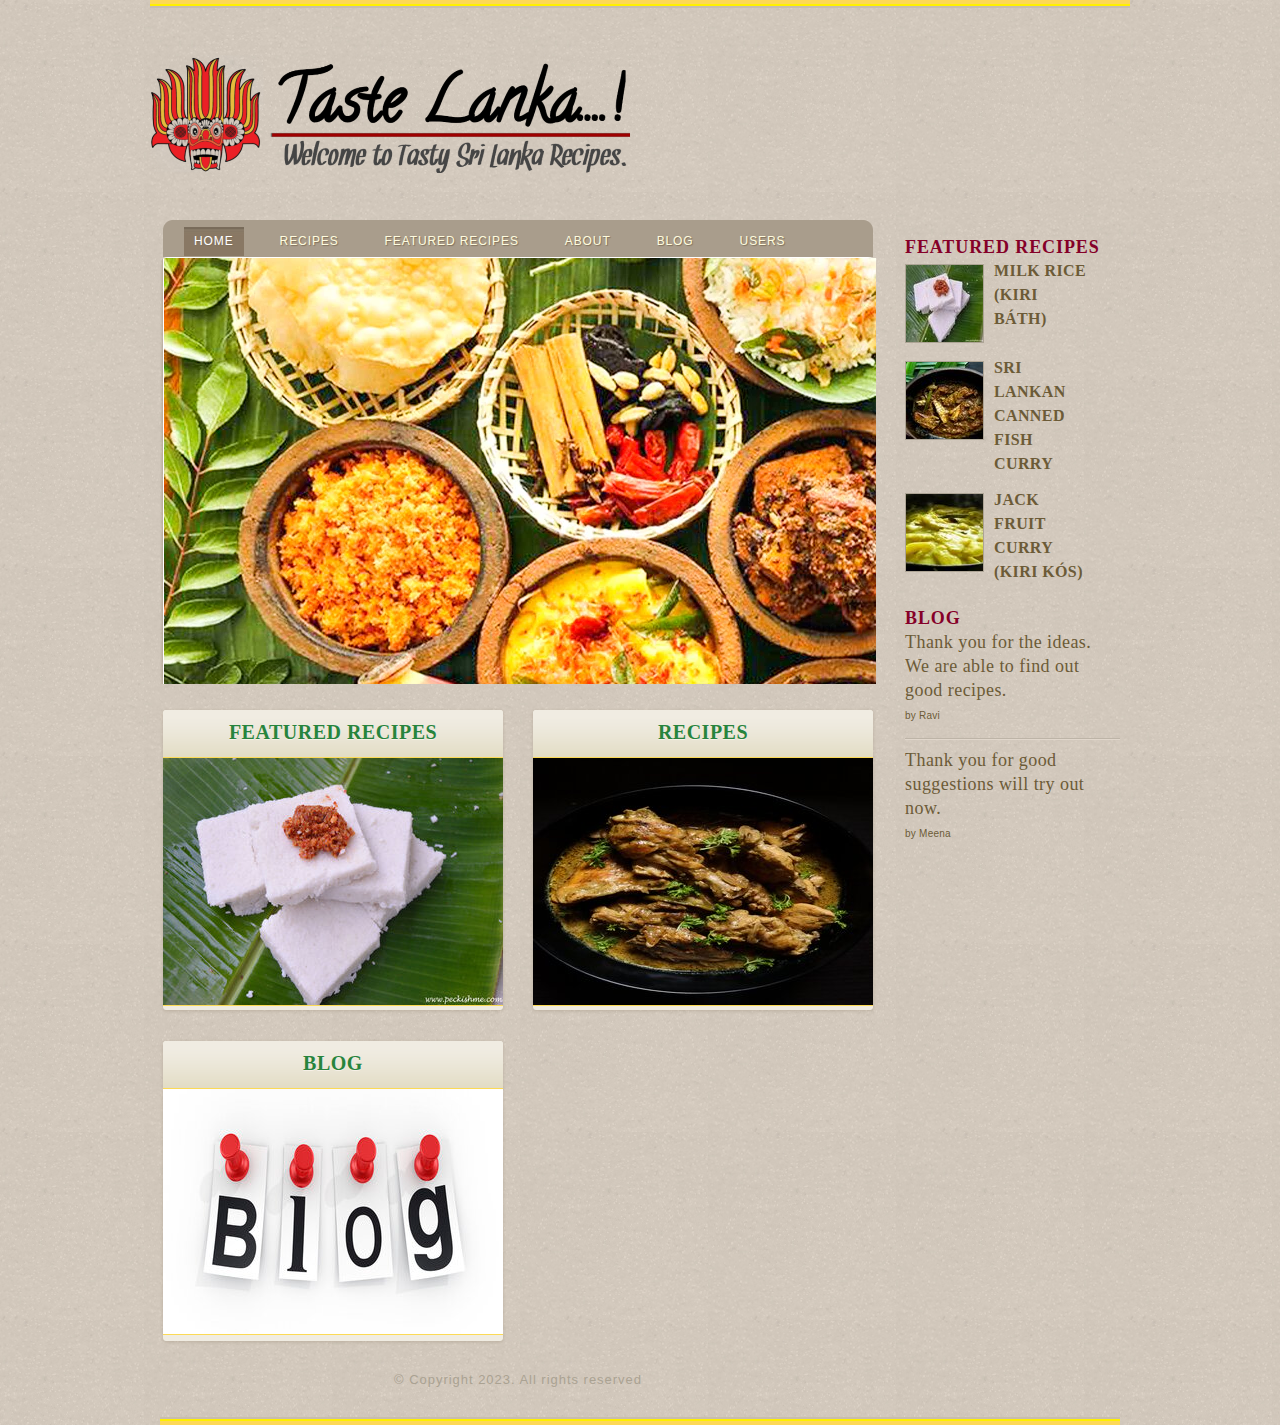
<file: index.html>
<!DOCTYPE html>
<html>
<head>
	<meta charset="UTF-8">
	<title>Taste Lanka!</title>
	<link rel="stylesheet" type="text/css" href="css/style.css">
</head>
<body>
	<div class="header">
		<div>
			<a href="index.html"><img src="images/yaka.png" alt="Logo"></a>
		</div>
	</div>
	<div class="body">
		<div>
			<div class="header">
				<ul>
					<li class="current">
						<a href="index.html">Home</a>
					</li>
					<li>
						<a href="recipes.html">Recipes</a>
					</li>
					<li>
						<a href="featured.html">Featured Recipes</a>
					</li>
					<li>
						<a href="about.html">About</a>
					</li>
					<li>
						<a href="blog.html">Blog</a>
					</li>
					<li>
						<a href="Login.html">Users</a>
					</li>
				</ul>
			</div>
			<div class="body">
				<div>
					<a href="index.html"><img src="images/food.jpeg" alt="Image"></a>
				</div>
				
			</div>
			<div class="footer">
				<ul>
					<li>
						<h2><a href="featured.html">Featured Recipes</a></h2>
						<a href="featured.html"><img src="images/milk-rice1.jpg" alt="Image"></a>
					</li>
					<li>
						<h2><a href="recipes.html">Recipes</a></h2>
						<a href="recipes.html"><img src="images/chicken.jpg" alt="Image"></a>
					</li>
				</ul>
				<ul>
					<li>
						<h2><a href="blog.html">Blog</a></h2>
						<a href="blog.html"><img src="images/blog.jpg" alt="Image"></a>
					</li>
				</ul>
			</div>
		</div>
		<div>
			<div>
			</div>
			<div>
				<h3>Featured Recipes</h3>
				<ul id="featured">
					<li>
						<a href="featured.html"><img src="images/rsz_milk-rice.jpg" alt="Image"></a>
						<div>
							<h2><a href="featured.html">Milk Rice (Kiri Báth)</a></h2>
							<span></span>
						</div>
					</li>
					<li>
						<a href="featured1.html"><img src="images/rsz_canned_fish.jpg" alt="Image"></a>
						<div>
							<h2><a href="featured1.html">Sri Lankan canned fish curry</a></h2>
							<span></span>
						</div>
					</li>
					<li>
						<a href="featured3.html"><img src="images/rsz_jackfruit.jpg" alt="Image"></a>
						<div>
							<h2><a href="featured3.html">Jack fruit curry (Kiri Kós)</a></h2>
							<span></span>
						</div>
					</li>
				</ul>
			</div>
			<div>
				<h3>Blog</h3>
				<ul id="blog">
					<li>
						<a href="blog.html">Thank you for the ideas. We are able to find out good recipes.</a>
						<span class="date">by Ravi</span>
					</li>
					<li>
						<a href="blog.html">Thank you for good suggestions will try out now.</a>
						<span class="date">by Meena</span>
					</li>
				</ul>
			</div>
			</div>
	</div>
	<div class="footer">
		<div>
			<p>
				&copy; Copyright 2023. All rights reserved
			</p>
		</div>
	</div>
</body>
</html>
</file>
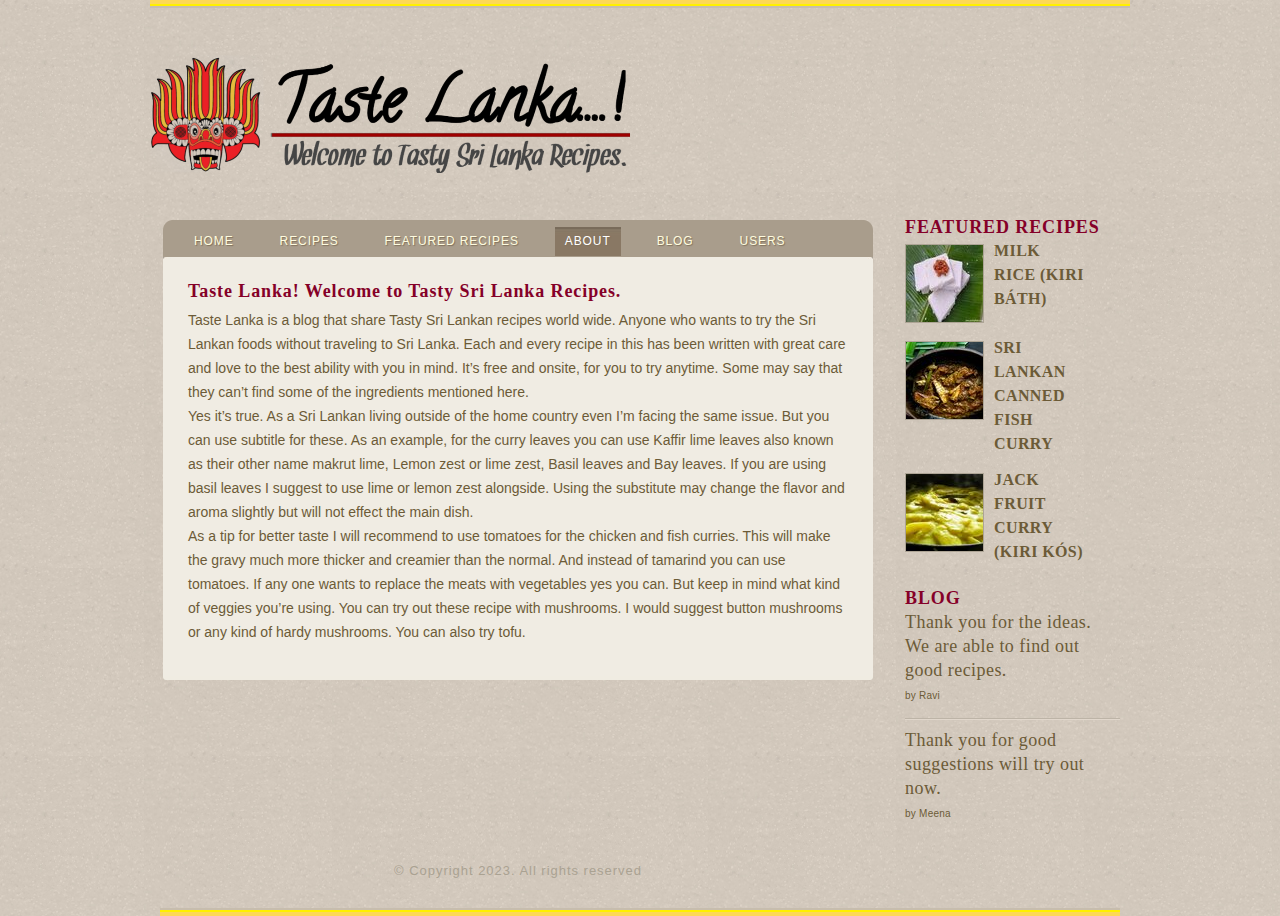
<file: about.html>
<!DOCTYPE html>
<html>
<head>
	<meta charset="UTF-8">
	<title>About </title>
	<link rel="stylesheet" type="text/css" href="css/style.css">
</head>
<body>
	<div class="header">
		<div>
			<a href="index.html"><img src="images/yaka.png" alt="Logo"></a>
		</div>
	</div>
	<div class="body">
		<div>
			<div class="header">
				<ul>
					<li>
						<a href="index.html">Home</a>
					</li>
					<li>
						<a href="recipes.html">Recipes</a>
					</li>
					<li>
						<a href="featured.html">Featured Recipes</a>
					</li>
					<li class="current">
						<a href="about.html">About</a>
					</li>
					<li>
						<a href="blog.html">Blog</a>
					</li>
					<li>
						<a href="Login.html">Users</a>
					</li>
				</ul>
			</div>
			<div class="body">
				<div id="content">
					<div>
						<div>
							<h4>Taste Lanka! Welcome to Tasty Sri Lanka Recipes.</h4>
							<p>
								Taste Lanka is a blog that share Tasty Sri Lankan recipes world wide. Anyone who wants to try the Sri Lankan foods without traveling to Sri Lanka. Each and every recipe in this has been written with great care and love to the best ability with you in mind. It’s free and onsite, for you to try anytime. Some may say that they can’t find some of the ingredients mentioned here.
								 <br>Yes it’s true. As a Sri Lankan living outside of the home country even I’m facing the same issue. But you can use subtitle for these. As an example, for the curry leaves you can use Kaffir lime leaves also known as their other name makrut lime, Lemon zest or lime zest, Basil leaves and Bay leaves. If you are using basil leaves I suggest to use lime or lemon zest alongside. Using the substitute may change the flavor and aroma slightly but will not effect the main dish.
								 </p>
							</p>
							<p>
								As a tip for better taste I will recommend to use tomatoes for the chicken and fish curries. This will make the gravy much more thicker and creamier than the normal. And instead of tamarind you can use tomatoes. If any one wants to replace the meats with vegetables yes you can. But keep in mind what kind of veggies you’re using. You can try out these recipe with mushrooms. I would suggest button mushrooms or any kind of hardy mushrooms. You can also try tofu.
							</p>
						</div>
					</div>
				</div>
			</div>
		</div>
		<div>
			<div>
				<h3>Featured Recipes</h3>
				<ul id="featured">
					<li>
						<a href="featured.html"><img src="images/rsz_milk-rice.jpg" alt="Image"></a>
						<div>
							<h2><a href="featured.html">Milk Rice (Kiri Báth)</a></h2>
							<span></span>
						</div>
					</li>
					<li>
						<a href="featured1.html"><img src="images/rsz_canned_fish.jpg" alt="Image"></a>
						<div>
							<h2><a href="featured1.html">Sri Lankan canned fish curry</a></h2>
							<span></span>
						</div>
					</li>
					<li>
						<a href="featured3.html"><img src="images/rsz_jackfruit.jpg" alt="Image"></a>
						<div>
							<h2><a href="featured3.html">Jack fruit curry (Kiri Kós)</a></h2>
							<span></span>
						</div>
				</ul>
			</div>
			<div>
				<h3>Blog</h3>
			<ul id="blog">
					<li>
						<a href="blog.html">Thank you for the ideas. We are able to find out good recipes.</a>
						<span class="date">by Ravi</span>
					</li>
					<li>
						<a href="blog.html">Thank you for good suggestions will try out now.</a>
						<span class="date">by Meena</span>
					</li>
				</ul>
			</div>
		</div>
	</div>
	<div class="footer">
		<div>
			<p>
				&copy; Copyright 2023. All rights reserved
			</p>
		</div>
	</div>
</body>
</html>
</file>
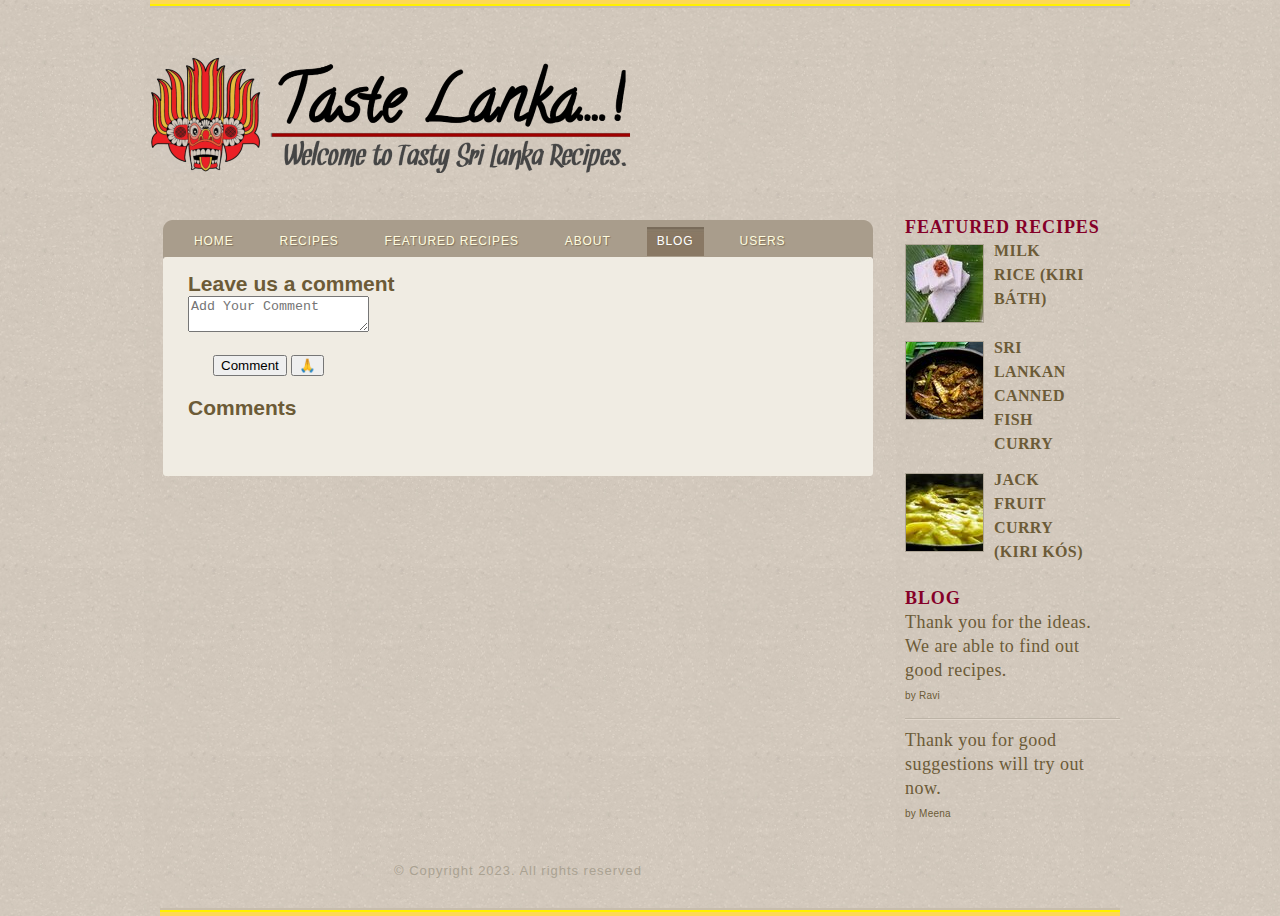
<file: blog.html>
<!DOCTYPE html>
<html>
<head>
	<meta charset="UTF-8">
	<title>Blog</title>
	<link rel="stylesheet" type="text/css" href="css/style.css">
</head>
<body>
	<div class="header">
		<div>
			<a href="index.html"><img src="images/yaka.png" alt="Logo"></a>
		</div>
	</div>
	<div class="body">
		<div>
			<div class="header">
				<ul>
					<li>
						<a href="index.html">Home</a>
					</li>
					<li>
						<a href="recipes.html">Recipes</a>
					</li>
					<li>
						<a href="featured.html">Featured Recipes</a>
					</li>
					<li>
						<a href="about.html">About</a>
					</li>
					<li class="current">
						<a href="blog.html">Blog</a>
					</li>
					<li>
						<a href="Login.html">Users</a>
					</li>
				</ul>
			</div>
			<div class="body">
				<div id="content">
					<div>
						<div class="container">
    						<h2>Leave us a comment</h2>
   							 <form>
      						 <textarea id="" placeholder="Add Your Comment" value=" "></textarea>
       						<div class="btn">
           					<input id="submit" type="submit" value="Comment">
           					<button id="clear">
           					 &#128591;</button>
       					</div>
   				 </form>
					</div>
					<div class="comments">
   					<h2>Comments</h2>
    				<div id="comment-box">
    				</div>
						</div>
					</div>
				</div>
			</div>
		</div>
		<script>
		const field = document.querySelector('textarea');
		const backUp = field.getAttribute('placeholder')
		const btn = document.querySelector('.btn');
		const clear = document.getElementById('clear')
		const submit = document.querySelector('#submit')
		// const comments = document.querySelector('#comment-box')
		const comments = document.getElementById('comment-box');

		// array to store the comments
		const comments_arr = [];

		// to generate html list based on comments array
		const display_comments = () => {
  		let list = '<ul>';
   		comments_arr.forEach(comment => {
   	 	list += `<li>${comment}</li>`;
  		})
  		list += '</ul>';
  		comments.innerHTML = list;
		}

		clear.onclick = function(event){
 	 	event.preventDefault();
  		// reset the array
   		comments_arr.length = 0;
  		// re-genrate the comment html list
  		display_comments();
		}

		submit.onclick = function(event){
    	event.preventDefault();
    	const content = field.value;
    	if(content.length > 0){ // if there is content
      	// add the comment to the array
      	comments_arr.push(content);
      	// re-genrate the comment html list
      	display_comments();
      	// reset the textArea content
      	field.value = '';
    }
}
</script>
		<div>
			<div>
				<h3>Featured Recipes</h3>
				<ul id="featured">
					<li>
						<a href="featured.html"><img src="images/rsz_milk-rice.jpg" alt="Image"></a>
						<div>
							<h2><a href="featured.html">Milk Rice (Kiri Báth)</a></h2>
							<span></span>
						</div>
					</li>
					<li>
						<a href="featured1.html"><img src="images/rsz_canned_fish.jpg" alt="Image"></a>
						<div>
							<h2><a href="featured1.html">Sri Lankan canned fish curry</a></h2>
							<span></span>
						</div>
					</li>
					<li>
						<a href="featured3.html"><img src="images/rsz_jackfruit.jpg" alt="Image"></a>
						<div>
							<h2><a href="featured3.html">Jack fruit curry (Kiri Kós)</a></h2>
							<span></span>
						</div>
				</ul>
				</div>
			<div>
				<h3>Blog</h3>
				<ul id="blog">
					<li>
						<a href="blog.html">Thank you for the ideas. We are able to find out good recipes.</a>
						<span class="date">by Ravi</span>
					</li>
					<li>
						<a href="blog.html">Thank you for good suggestions will try out now.</a>
						<span class="date">by Meena</span>
					</li>
				</ul>
			</div>
		</div>
	</div>
	<div class="footer">
		<div>
			<p>
				&copy; Copyright 2023. All rights reserved
			</p>
		</div>
	</div>
</body>
</html>
</file>
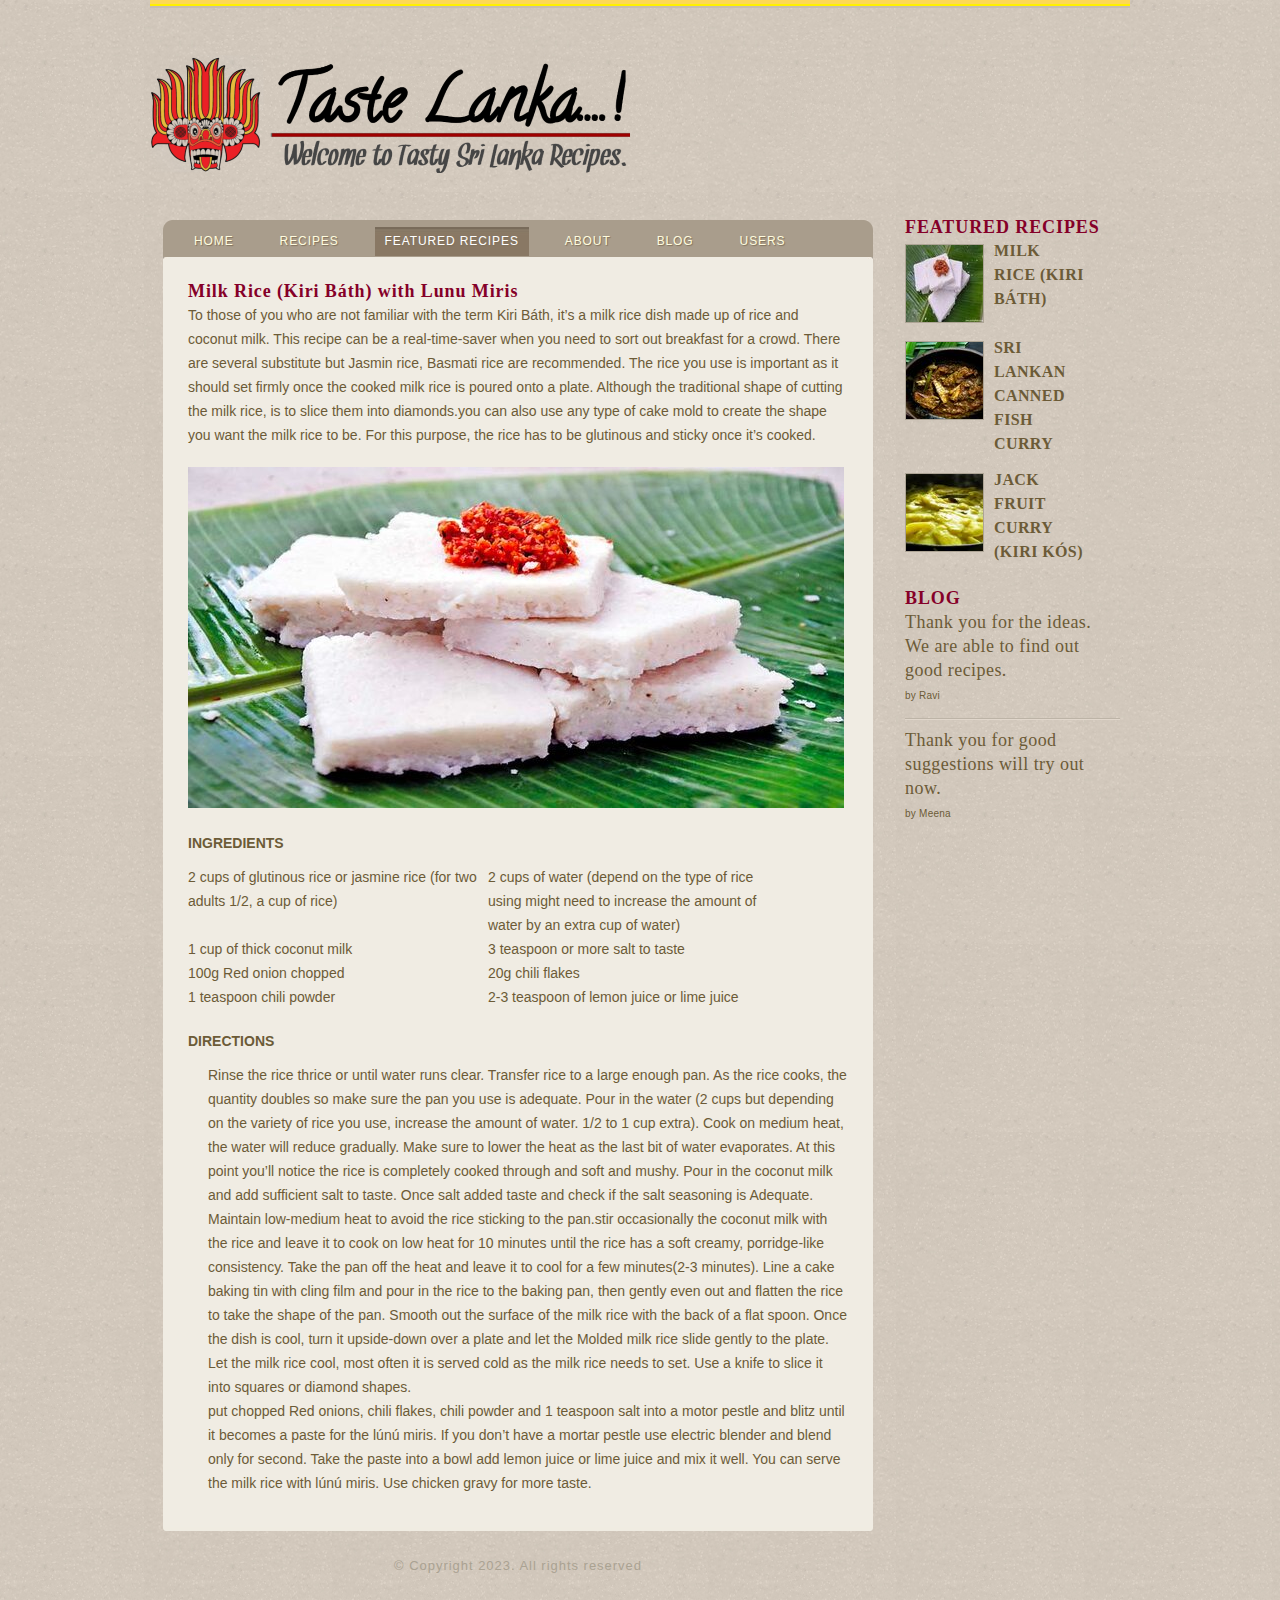
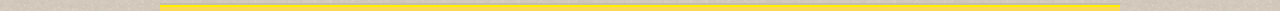
<file: featured.html>
<!DOCTYPE html>
<html>
<head>
	<meta charset="UTF-8">
	<title>Featured Recipes</title>
	<link rel="stylesheet" type="text/css" href="css/style.css">
</head>
<body>
	<div class="header">
		<div>
			<a href="index.html"><img src="images/yaka.png" alt="Logo"></a>
		</div>
	</div>
	<div class="body">
		<div>
			<div class="header">
				<ul>
					<li>
						<a href="index.html">Home</a>
					</li>
					<li>
						<a href="recipes.html">Recipes</a>
					</li>
					<li class="current">
						<a href="featured.html">Featured Recipes</a>
					</li>
					<li>
						<a href="about.html">About</a>
					</li>
					<li>
						<a href="blog.html">Blog</a>
					</li>
					<li>
						<a href="Login.html">Users</a>
					</li>
				</ul>
			</div>
			<div class="body">
				<div id="content">
					<div>
						<div>
							<h3>Milk Rice (Kiri Báth) with Lunu Miris</h3>
							<p>
								To those of you who are not familiar with the term Kiri Báth, it’s a milk rice dish made up of rice and coconut milk. This recipe can be a real-time-saver when you need to sort out breakfast for a crowd. There are several substitute but Jasmin rice, Basmati rice are recommended. The rice you use is important as it should set firmly once the cooked milk rice is poured onto a plate. Although the traditional shape of cutting the milk rice, is to slice them into diamonds.you can also use any type of cake mold to create the shape you want the milk rice to be. For this purpose, the rice has to be glutinous and sticky once it’s cooked</a>.
							</p>
							<a href="index.html"><img src="images/kiri.jpg" alt="Image"></a>
							<h5>INGREDIENTS</h5>
							<ol class="ingredients">
								<li>
									2 cups of glutinous rice or jasmine rice (for two adults 1/2, a cup of rice)
								</li>
								<li>
									2 cups of water (depend on the type of rice using might need to increase the amount of water by an extra cup of water)
								</li>
								<li>
									1 cup of thick coconut milk
								</li>
								<li>
									3 teaspoon or more salt to taste
								</li>
								<li>
									100g Red onion chopped
								</li>
								<li>
									20g chili flakes
								</li>
								<li>
									1 teaspoon chili powder
								</li>
								<li>
									2-3 teaspoon of lemon juice or lime juice
								</li>
							</ol>
							<h5>DIRECTIONS</h5>
							<ol class="directions">
								<p>Rinse the rice thrice or until water runs clear. Transfer rice to a large enough pan. As the rice cooks, the quantity doubles so make sure the pan you use is adequate. Pour in the water (2 cups but depending on the variety of rice you use, increase the amount of water. 1/2 to 1 cup extra). Cook on medium heat, the water will reduce gradually. Make sure to lower the heat as the last bit of water evaporates. At this point you’ll notice the rice is completely cooked through and soft and mushy. Pour in the coconut milk and add sufficient salt to taste. Once salt added taste and check if the salt seasoning is Adequate. Maintain low-medium heat to avoid the rice sticking to the pan.stir occasionally the coconut milk with the rice and leave it to cook on low heat for 10 minutes until the rice has a soft creamy, porridge-like consistency. Take the pan off the heat and leave it to cool for a few minutes(2-3 minutes). Line a cake baking tin with cling film and pour in the rice to the baking pan, then gently even out and flatten the rice to take the shape of the pan. Smooth out the surface of the milk rice with the back of a flat spoon. Once the dish is cool, turn it upside-down over a plate and let the Molded milk rice slide gently to the plate. Let the milk rice cool, most often it is served cold as the milk rice needs to set. Use a knife to slice it into squares or diamond shapes.</p>
								<p>put chopped Red onions, chili flakes, chili powder and 1 teaspoon salt into a motor pestle and blitz until it becomes a paste for the lúnú miris. If you don’t have a mortar pestle use electric blender and blend only for second. Take the paste into a bowl add lemon juice or lime juice and mix it well. You can serve the milk rice with lúnú miris. Use chicken gravy for more taste.</p>
							</ol>
						</div>
					</div>
				</div>
			</div>
		</div>
		<div>
			<div>
				<h3>Featured Recipes</h3>
								<ul id="featured">
					<li>
						<a href="featured.html"><img src="images/rsz_milk-rice.jpg" alt="Image"></a>
						<div>
							<h2><a href="featured.html">Milk Rice (Kiri Báth)</a></h2>
							<span></span>
						</div>
					</li>
					<li>
						<a href="featured1.html"><img src="images/rsz_canned_fish.jpg" alt="Image"></a>
						<div>
							<h2><a href="featured1.html">Sri Lankan canned fish curry</a></h2>
							<span></span>
						</div>
					</li>
					<li>
						<a href="featured3.html"><img src="images/rsz_jackfruit.jpg" alt="Image"></a>
						<div>
							<h2><a href="featured3.html">Jack fruit curry (Kiri Kós)</a></h2>
							<span></span>
						</div>
				</ul>			</div>
			<div>
				<h3>Blog</h3>
				<ul id="blog">
					<li>
						<a href="blog.html">Thank you for the ideas. We are able to find out good recipes.</a>
						<span class="date">by Ravi</span>
					</li>
					<li>
						<a href="blog.html">Thank you for good suggestions will try out now.</a>
						<span class="date">by Meena</span>
					</li>
				</ul>
			</div>
		</div>
	</div>
	<div class="footer">
		<div>
			<p>
				&copy; Copyright 2023. All rights reserved
			</p>
		</div>
	</div>
</body>
</html>
</file>
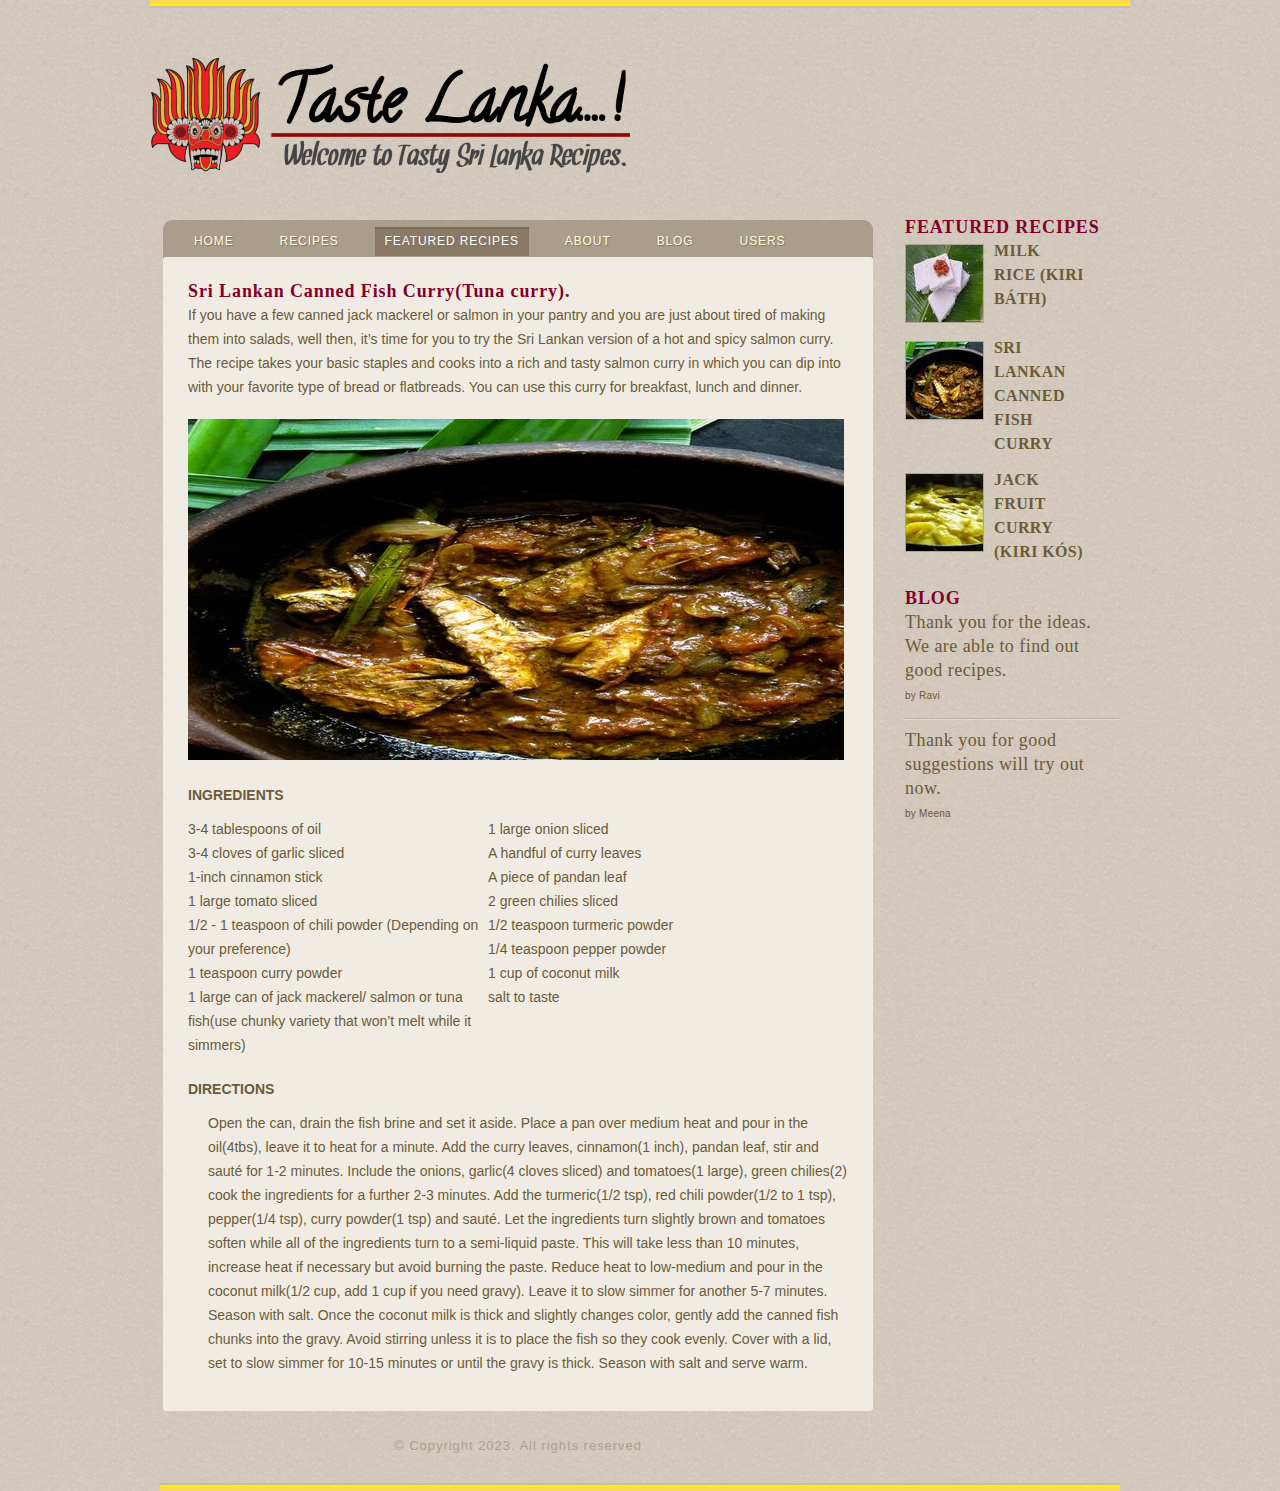
<file: featured1.html>
<!DOCTYPE html>
<html>
<head>
	<meta charset="UTF-8">
	<title>Featured Recipes</title>
	<link rel="stylesheet" type="text/css" href="css/style.css">
</head>
<body>
	<div class="header">
		<div>
			<a href="index.html"><img src="images/yaka.png" alt="Logo"></a>
		</div>
	</div>
	<div class="body">
		<div>
			<div class="header">
				<ul>
					<li>
						<a href="index.html">Home</a>
					</li>
					<li>
						<a href="recipes.html">Recipes</a>
					</li>
					<li class="current">
						<a href="featured.html">Featured Recipes</a>
					</li>
					<li>
						<a href="about.html">About</a>
					</li>
					<li>
						<a href="blog.html">Blog</a>
					</li>
					<li>
						<a href="Login.html">Users</a>
					</li>
				</ul>
			</div>
			<div class="body">
				<div id="content">
					<div>
						<div>
							<h3>Sri Lankan Canned Fish Curry(Tuna curry).</h3>
							<p>
								If you have a few canned jack mackerel or salmon in your pantry and you are just about tired of making them into salads, well then, it’s time for you to try the Sri Lankan version of a hot and spicy salmon curry. The recipe takes your basic staples and cooks into a rich and tasty salmon curry in which you can dip into with your favorite type of bread or flatbreads. You can use this curry for breakfast, lunch and dinner.
							</p>
							<a href="featured1.html"><img src="images/Canned_fish.jpg" alt="Image"></a>
							<h5>INGREDIENTS</h5>
							<ol class="ingredients">
								<li>
									3-4 tablespoons of oil
								</li>
								<li>
									1 large onion sliced
								</li>
								<li>
									3-4 cloves of garlic sliced
								</li>
								<li>
									A handful of curry leaves
								</li>
								<li>
									1-inch cinnamon stick
								</li>
								<li>
									A piece of pandan leaf
								</li>
								<li>
									1 large tomato sliced
								</li>
								<li>
									2 green chilies sliced
								</li>
								<li>
									1/2 - 1 teaspoon of chili powder (Depending on your preference)
								</li>
								<li>
									1/2 teaspoon turmeric powder
								</li>
								<li>
									1/4 teaspoon pepper powder
								</li>
								<li>
									1 teaspoon curry powder
								</li>
								<li>
									1 cup of coconut milk
								</li>
								<li>
									1 large can of jack mackerel/ salmon or tuna fish(use chunky variety that won’t melt while it simmers)
								</li>
								<li>
									salt to taste
								</li>
							</ol>
							<h5>DIRECTIONS</h5>
							<ol class="directions">
								<p>Open the can, drain the fish brine and set it aside. Place a pan over medium heat and pour in the oil(4tbs), leave it to heat for a minute. Add the curry leaves, cinnamon(1 inch), pandan leaf, stir and sauté for 1-2 minutes. Include the onions, garlic(4 cloves sliced) and tomatoes(1 large), green chilies(2) cook the ingredients for a further 2-3 minutes. Add the turmeric(1/2 tsp), red chili powder(1/2 to 1 tsp), pepper(1/4 tsp), curry powder(1 tsp) and sauté. Let the ingredients turn slightly brown and tomatoes soften while all of the ingredients turn to a semi-liquid paste. This will take less than 10 minutes, increase heat if necessary but avoid burning the paste. Reduce heat to low-medium and pour in the coconut milk(1/2 cup, add 1 cup if you need gravy). Leave it to slow simmer for another 5-7 minutes. Season with salt. Once the coconut milk is thick and slightly changes color, gently add the canned fish chunks into the gravy. Avoid stirring unless it is to place the fish so they cook evenly. Cover with a lid, set to slow simmer for 10-15 minutes or until the gravy is thick. Season with salt and serve warm.</p>
							</ol>
						</div>
					</div>
				</div>
			</div>
		</div>
		<div>
			<div>
				<h3>Featured Recipes</h3>
								<ul id="featured">
					<li>
						<a href="featured.html"><img src="images/rsz_milk-rice.jpg" alt="Image"></a>
						<div>
							<h2><a href="featured.html">Milk Rice (Kiri Báth)</a></h2>
							<span></span>
						</div>
					</li>
					<li>
						<a href="featured1.html"><img src="images/rsz_canned_fish.jpg" alt="Image"></a>
						<div>
							<h2><a href="featured1.html">Sri Lankan canned fish curry</a></h2>
							<span></span>
						</div>
					</li>
					<li>
						<a href="featured3.html"><img src="images/rsz_jackfruit.jpg" alt="Image"></a>
						<div>
							<h2><a href="featured3.html">Jack fruit curry (Kiri Kós)</a></h2>
							<span></span>
						</div>
				</ul>
				</div>
			<div>
				<h3>Blog</h3>
				<ul id="blog">
					<li>
						<a href="blog.html">Thank you for the ideas. We are able to find out good recipes.</a>
						<span class="date">by Ravi</span>
					</li>
					<li>
						<a href="blog.html">Thank you for good suggestions will try out now.</a>
						<span class="date">by Meena</span>
					</li>
				</ul>
			</div>
		</div>
	</div>
	<div class="footer">
		<div>
			<p>
				&copy; Copyright 2023. All rights reserved
			</p>
		</div>
	</div>
</body>
</html>
</file>
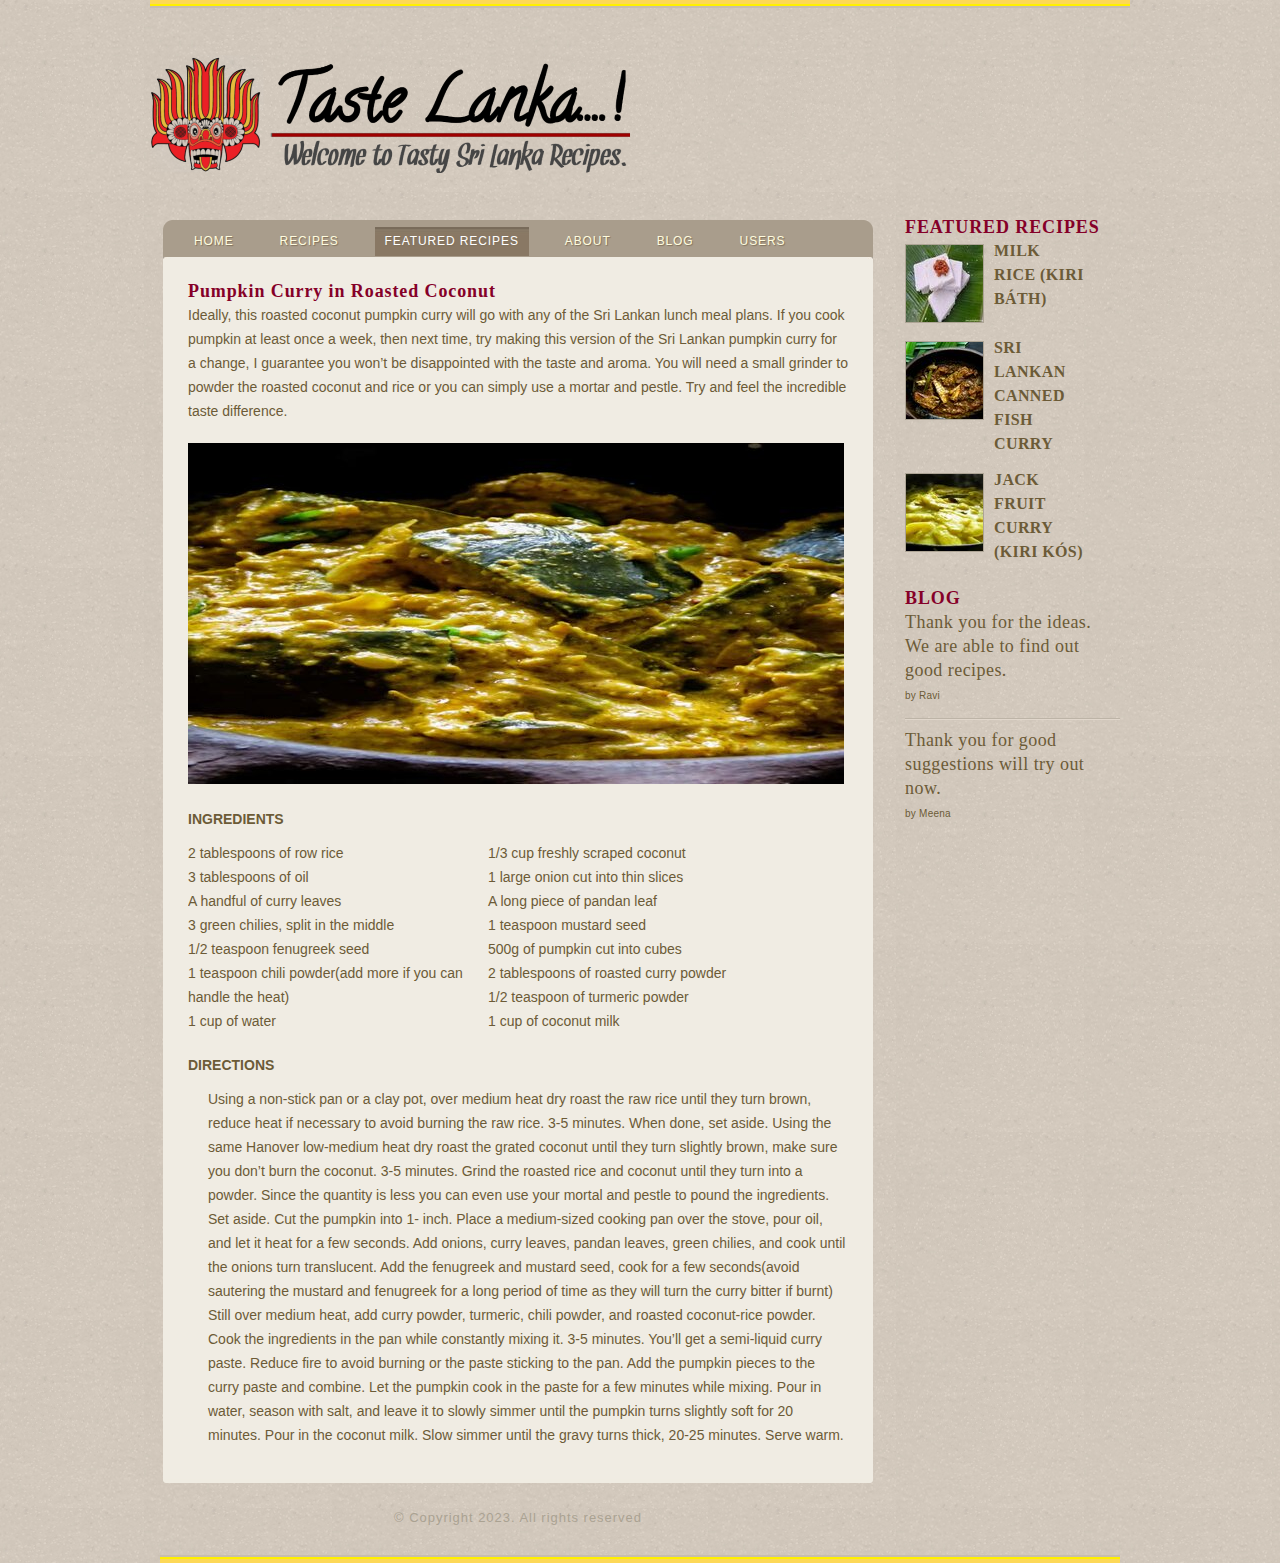
<file: featured2.html>
<!DOCTYPE html>
<html>
<head>
	<meta charset="UTF-8">
	<title>Featured Recipes</title>
	<link rel="stylesheet" type="text/css" href="css/style.css">
</head>
<body>
	<div class="header">
		<div>
			<a href="index.html"><img src="images/yaka.png" alt="Logo"></a>
		</div>
	</div>
	<div class="body">
		<div>
			<div class="header">
				<ul>
					<li>
						<a href="index.html">Home</a>
					</li>
					<li>
						<a href="recipes.html">Recipes</a>
					</li>
					<li class="current">
						<a href="featured.html">Featured Recipes</a>
					</li>
					<li>
						<a href="about.html">About</a>
					</li>
					<li>
						<a href="blog.html">Blog</a>
					</li>
					<li>
						<a href="Login.html">Users</a>
					</li>
				</ul>
			</div>
			<div class="body">
				<div id="content">
					<div>
						<div>
							<h3>Pumpkin Curry in Roasted Coconut</h3>
							<p>
								Ideally, this roasted coconut pumpkin curry will go with any of the Sri Lankan lunch meal plans. If you cook pumpkin at least once a week, then next time, try making this version of the Sri Lankan pumpkin curry for a change, I guarantee you won’t be disappointed with the taste and aroma. You will need a small grinder to powder the roasted coconut and rice or you can simply use a mortar and pestle. Try and feel the incredible taste difference.
							</p>
							<a href="featured2.html"><img src="images/kalupol.jpg" alt="Image"></a>
							<h5>INGREDIENTS</h5>
							<ol class="ingredients">
								<li>
									2 tablespoons of row rice
								</li>
								<li>
									1/3 cup freshly scraped coconut
								</li>
								<li>
									3 tablespoons of oil
								</li>
								<li>
									1 large onion cut into thin slices
								</li>
								<li>
									A handful of curry leaves
								</li>
								<li>
									A long piece of pandan leaf
								</li>
								<li>
									3 green chilies, split in the middle
								</li>
								<li>
									1 teaspoon mustard seed
								</li>
								<li>
									1/2 teaspoon fenugreek seed
								</li>
								<li>
									500g of pumpkin cut into cubes
								</li>
								<li>
									1 teaspoon chili powder(add more if you can handle the heat)
								</li>
								<li>
									2 tablespoons of roasted curry powder
								</li>
								<li>
									1/2 teaspoon of turmeric powder
								</li>
								<li>
									1 cup of water
								</li>
								<li>
									1 cup of coconut milk
								</li>
							</ol>
							<h5>DIRECTIONS</h5>
							<ol class="directions">
								<p>Using a non-stick pan or a clay pot, over medium heat dry roast the raw rice until they turn brown, reduce heat if necessary to avoid burning the raw rice. 3-5 minutes. When done, set aside. Using the same Hanover low-medium heat dry roast the grated coconut until they turn slightly brown, make sure you don’t burn the coconut. 3-5 minutes. Grind the roasted rice and coconut until they turn into a powder. Since the quantity is less you can even use your mortal and pestle to pound the ingredients. Set aside. Cut the pumpkin into 1- inch. Place a medium-sized cooking pan over the stove, pour oil, and let it heat for a few seconds. Add onions, curry leaves, pandan leaves, green chilies, and cook until the onions turn translucent. Add the fenugreek and mustard seed, cook for a few seconds(avoid sautering the mustard and fenugreek for a long period of time as they will turn the curry bitter if burnt) Still over medium heat, add curry powder, turmeric, chili powder, and roasted coconut-rice powder. Cook the ingredients in the pan while constantly mixing it. 3-5 minutes. You’ll get a semi-liquid curry paste. Reduce fire to avoid burning or the paste sticking to the pan. Add the pumpkin pieces to the curry paste and combine. Let the pumpkin cook in the paste for a few minutes while mixing. Pour in water, season with salt, and leave it to slowly simmer until the pumpkin turns slightly soft for 20 minutes. Pour in the coconut milk. Slow simmer until the gravy turns thick, 20-25 minutes. Serve warm.
								</p>
							</ol>
						</div>
					</div>
				</div>
			</div>
		</div>
		<div>
			<div>
				<h3>Featured Recipes</h3>
								<ul id="featured">
					<li>
						<a href="featured.html"><img src="images/rsz_milk-rice.jpg" alt="Image"></a>
						<div>
							<h2><a href="featured.html">Milk Rice (Kiri Báth)</a></h2>
							<span></span>
						</div>
					</li>
					<li>
						<a href="featured1.html"><img src="images/rsz_canned_fish.jpg" alt="Image"></a>
						<div>
							<h2><a href="featured1.html">Sri Lankan canned fish curry</a></h2>
							<span></span>
						</div>
					</li>
					<li>
						<a href="featured3.html"><img src="images/rsz_jackfruit.jpg" alt="Image"></a>
						<div>
							<h2><a href="featured3.html">Jack fruit curry (Kiri Kós)</a></h2>
							<span></span>
						</div>
				</ul>
				</div>
			<div>
				<h3>Blog</h3>
			<ul id="blog">
					<li>
						<a href="blog.html">Thank you for the ideas. We are able to find out good recipes.</a>
						<span class="date">by Ravi</span>
					</li>
					<li>
						<a href="blog.html">Thank you for good suggestions will try out now.</a>
						<span class="date">by Meena</span>
					</li>
				</ul>
			</div>
		</div>
	</div>
	<div class="footer">
		<div>
			<p>
				&copy; Copyright 2023. All rights reserved
			</p>
		</div>
	</div>
</body>
</html>
</file>
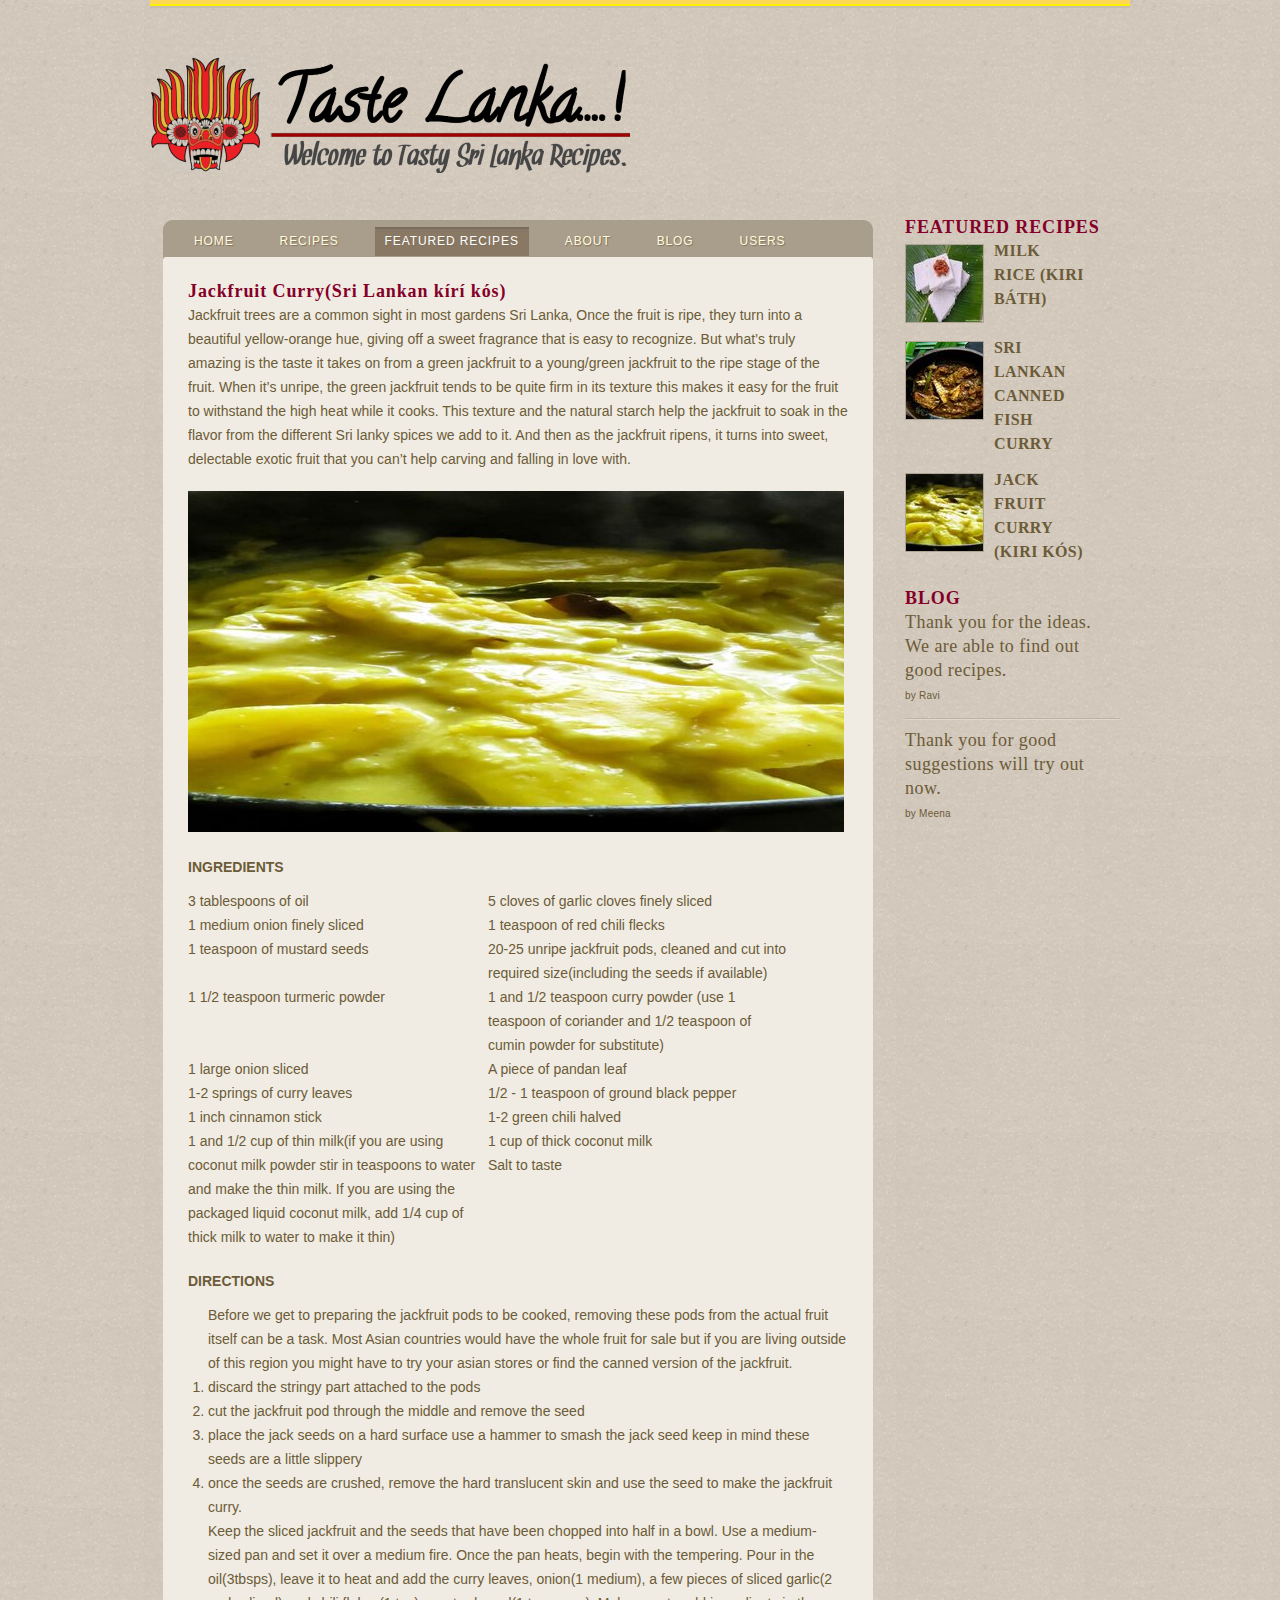
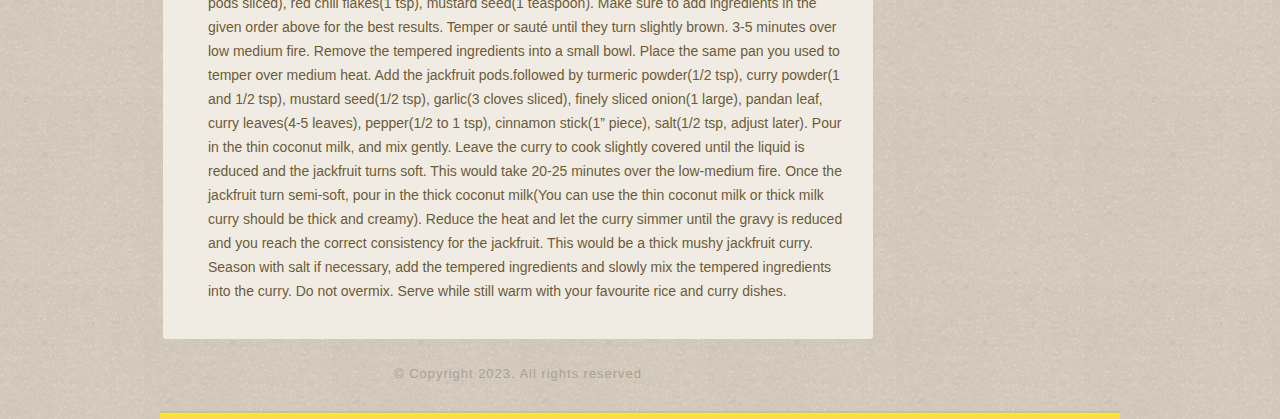
<file: featured3.html>
<!DOCTYPE html>
<html>
<head>
	<meta charset="UTF-8">
	<title>Featured Recipes</title>
	<link rel="stylesheet" type="text/css" href="css/style.css">
</head>
<body>
	<div class="header">
		<div>
			<a href="index.html"><img src="images/yaka.png" alt="Logo"></a>
		</div>
	</div>
	<div class="body">
		<div>
			<div class="header">
				<ul>
					<li>
						<a href="index.html">Home</a>
					</li>
					<li>
						<a href="recipes.html">Recipes</a>
					</li>
					<li class="current">
						<a href="featured.html">Featured Recipes</a>
					</li>
					<li>
						<a href="about.html">About</a>
					</li>
					<li>
						<a href="blog.html">Blog</a>
					</li>
					<li>
						<a href="Login.html">Users</a>
					</li>
				</ul>
			</div>
			<div class="body">
				<div id="content">
					<div>
						<div>
							<h3>Jackfruit Curry(Sri Lankan kírí kós)</h3>
							<p>
								Jackfruit trees are a common sight in most gardens Sri Lanka, Once the fruit is ripe, they turn into a beautiful yellow-orange hue, giving off a sweet fragrance that is easy to recognize. But what’s truly amazing is the taste it takes on from a green jackfruit to a young/green jackfruit to the ripe stage of the fruit. When it’s unripe, the green jackfruit tends to be quite firm in its texture this makes it easy for the fruit to withstand the high heat while it cooks. This texture and the natural starch help the jackfruit to soak in the flavor from the different Sri lanky spices we add to it. And then as the jackfruit ripens, it turns into sweet, delectable exotic fruit that you can’t help carving and falling in love with.
							</p>
							<a href="featured3.html"><img src="images/jackfruit.jpg" alt="Image"></a>
							<h5>INGREDIENTS</h5>
							<ol class="ingredients">
								<li>
									3 tablespoons of oil
								</li>
								<li>
									5 cloves of garlic cloves finely sliced
								</li>
								<li>
									1 medium onion finely sliced
								</li>
								<li>
									1 teaspoon of red chili flecks
								</li>
								<li>
									1 teaspoon of mustard seeds
								</li>
								<li>
									20-25 unripe jackfruit pods, cleaned and cut into required size(including the seeds if available)
								</li>
								<li>
									1 1/2 teaspoon turmeric powder
								</li>
								<li>
									1 and 1/2 teaspoon curry powder (use 1 teaspoon of coriander and 1/2 teaspoon of cumin powder for substitute)
								</li>
								<li>
									1 large onion sliced
								</li>
								<li>
									A piece of pandan leaf
								</li>
								<li>
									1-2 springs of curry leaves
								</li>
								<li>
									1/2 - 1 teaspoon of ground black pepper
								</li>
								<li>
									1 inch cinnamon stick
								</li>
								<li>
									1-2 green chili halved
								</li>
								<li>
									1 and 1/2 cup of thin milk(if you are using coconut milk powder stir in teaspoons to water and make the thin milk. If you are using the packaged liquid coconut milk, add 1/4 cup of thick milk to water to make it thin)
								</li>
								<li>
									1 cup of thick coconut milk
								</li>
								<li>
									Salt to taste
								</li>
							</ol>
							<h5>DIRECTIONS</h5>
							<ol class="directions">
								<p>Before we get to preparing the jackfruit pods to be cooked, removing these pods from the actual fruit itself can be a task. Most Asian countries would have the whole fruit for sale but if you are living outside of this region you might have to try your asian stores or find the canned version of the jackfruit.</p>
								<li>
									discard the stringy part attached to the pods
								</li>
								<li>
									cut the jackfruit pod through the middle and remove the seed
								</li>
								<li>
									place the jack seeds on a hard surface use a hammer to smash the jack seed keep in mind these seeds are a little slippery
								</li>
								<li>
									once the seeds are crushed, remove the hard translucent skin and use the seed to make the jackfruit curry.
								</li>
								<p>Keep the sliced jackfruit and the seeds that have been chopped into half in a bowl. Use a medium-sized pan and set it over a medium fire. Once the pan heats, begin with the tempering. Pour in the oil(3tbsps), leave it to heat and add the curry leaves, onion(1 medium), a few pieces of sliced garlic(2 pods sliced), red chili flakes(1 tsp), mustard seed(1 teaspoon). Make sure to add ingredients in the given order above for the best results. Temper or sauté until they turn slightly brown. 3-5 minutes over low medium fire. Remove the tempered ingredients into a small bowl. Place the same pan you used to temper over medium heat. Add the jackfruit pods.followed by turmeric powder(1/2 tsp), curry powder(1 and 1/2 tsp), mustard seed(1/2 tsp), garlic(3 cloves sliced), finely sliced onion(1 large), pandan leaf, curry leaves(4-5 leaves), pepper(1/2 to 1 tsp), cinnamon stick(1” piece), salt(1/2 tsp, adjust later). Pour in the thin coconut milk, and mix gently. Leave the curry to cook slightly covered until the liquid is reduced and the jackfruit turns soft. This would take 20-25 minutes over the low-medium fire. Once the jackfruit turn semi-soft, pour in the thick coconut milk(You can use the thin coconut milk or thick milk curry should be thick and creamy). Reduce the heat and let the curry simmer until the gravy is reduced and you reach the correct consistency for the jackfruit. This would be a thick mushy jackfruit curry. Season with salt if necessary, add the tempered ingredients and slowly mix the tempered ingredients into the curry. Do not overmix. Serve while still warm with your favourite rice and curry dishes.
								</p>
							</ol>
						</div>
					</div>
				</div>
			</div>
		</div>
		<div>
		<div>
				<h3>Featured Recipes</h3>
								<ul id="featured">
					<li>
						<a href="featured.html"><img src="images/rsz_milk-rice.jpg" alt="Image"></a>
						<div>
							<h2><a href="featured.html">Milk Rice (Kiri Báth)</a></h2>
							<span></span>
						</div>
					</li>
					<li>
						<a href="featured1.html"><img src="images/rsz_canned_fish.jpg" alt="Image"></a>
						<div>
							<h2><a href="featured1.html">Sri Lankan canned fish curry</a></h2>
							<span></span>
						</div>
					</li>
					<li>
						<a href="featured3.html"><img src="images/rsz_jackfruit.jpg" alt="Image"></a>
						<div>
							<h2><a href="featured3.html">Jack fruit curry (Kiri Kós)</a></h2>
							<span></span>
						</div>
				</ul>
			</div>
			<div>
				<h3>Blog</h3>
			<ul id="blog">
					<li>
						<a href="blog.html">Thank you for the ideas. We are able to find out good recipes.</a>
						<span class="date">by Ravi</span>
					</li>
					<li>
						<a href="blog.html">Thank you for good suggestions will try out now.</a>
						<span class="date">by Meena</span>
					</li>
				</ul>
			</div>
		</div>
	</div>
	<div class="footer">
		<div>
			<p>
				&copy; Copyright 2023. All rights reserved
			</p>
		</div>
	</div>
</body>
</html>
</file>
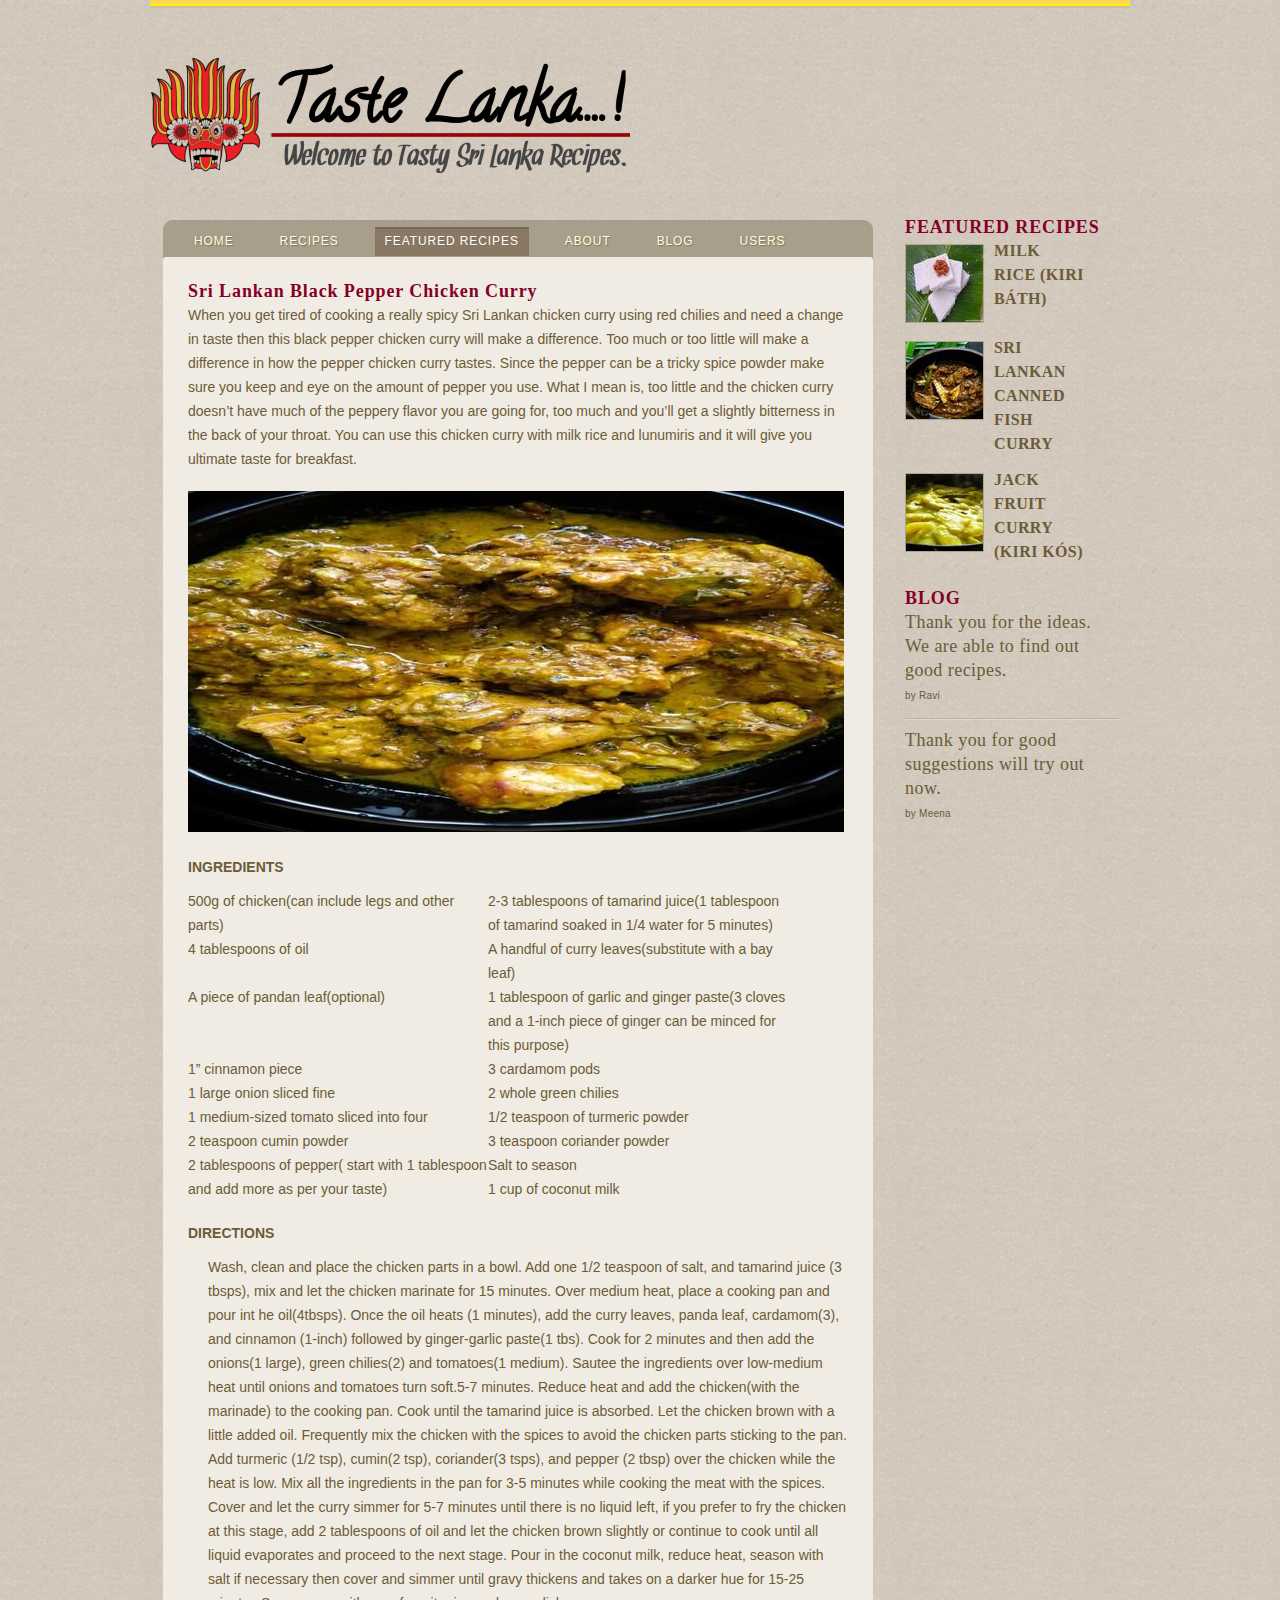
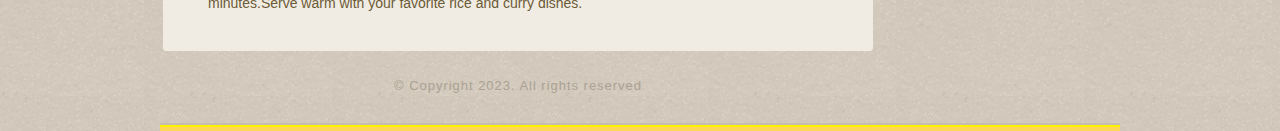
<file: featured4.html>
<!DOCTYPE html>
<html>
<head>
	<meta charset="UTF-8">
	<title>Featured Recipes</title>
	<link rel="stylesheet" type="text/css" href="css/style.css">
</head>
<body>
	<div class="header">
		<div>
			<a href="index.html"><img src="images/yaka.png" alt="Logo"></a>
		</div>
	</div>
	<div class="body">
		<div>
			<div class="header">
				<ul>
					<li>
						<a href="index.html">Home</a>
					</li>
					<li>
						<a href="recipes.html">Recipes</a>
					</li>
					<li class="current">
						<a href="featured.html">Featured Recipes</a>
					</li>
					<li>
						<a href="about.html">About</a>
					</li>
					<li>
						<a href="blog.html">Blog</a>
					</li>
					<li>
						<a href="Login.html">Users</a>
					</li>
				</ul>
			</div>
			<div class="body">
				<div id="content">
					<div>
						<div>
							<h3>Sri Lankan Black Pepper Chicken Curry</h3>
							<p>
								When you get tired of cooking a really spicy Sri Lankan chicken curry using red chilies and need a change in taste then this black pepper chicken curry will make a difference. Too much or too little will make a difference in how the pepper chicken curry tastes. Since the pepper can be a tricky spice powder make sure you keep and eye on the amount of pepper you use. What I mean is, too little and the chicken curry doesn’t have much of the peppery flavor you are going for, too much and you’ll get a slightly bitterness in the back of your throat. You can use this chicken curry with milk rice and lunumiris and it will give you ultimate taste for breakfast.
							</p>
							<a href="featured4.html"><img src="images/black_chicken.jpg" alt="Image"></a>
							<h5>INGREDIENTS</h5>
							<ol class="ingredients">
								<li>
									500g of chicken(can include legs and other parts)
								</li>
								<li>
									2-3 tablespoons of tamarind juice(1 tablespoon of tamarind soaked in 1/4 water for 5 minutes)
								</li>
								<li>
									4 tablespoons of oil
								</li>
								<li>
									A handful of curry leaves(substitute with a bay leaf)
								</li>
								<li>
									A piece of pandan leaf(optional)
								</li>
								<li>
									1 tablespoon of garlic and ginger paste(3 cloves and a 1-inch piece of ginger can be minced for this purpose)
								</li>
								<li>
									1” cinnamon piece
								</li>
								<li>
									3 cardamom pods
								</li>
								<li>
									1 large onion sliced fine
								</li>
								<li>
									2 whole green chilies
								</li>
								<li>
									1 medium-sized tomato sliced into four
								</li>
								<li>
									1/2 teaspoon of turmeric powder
								</li>
								<li>
									2 teaspoon cumin powder
								</li>
								<li>
									3 teaspoon coriander powder
								</li>
								<li>
									2 tablespoons of pepper( start with 1 tablespoon and add more as per your taste)
								</li>
								<li>
									Salt to season
								</li>
								<li>
									1 cup of coconut milk
								</li>
							</ol>
							<h5>DIRECTIONS</h5>
							<ol class="directions">
								<p>Wash, clean and place the chicken parts in a bowl. Add one 1/2 teaspoon of salt, and tamarind juice (3 tbsps), mix and let the chicken marinate for 15 minutes. Over medium heat, place a cooking pan and pour int he oil(4tbsps). Once the oil heats (1 minutes), add the curry leaves, panda leaf, cardamom(3), and cinnamon (1-inch) followed by ginger-garlic paste(1 tbs). Cook for 2 minutes and then add the onions(1 large), green chilies(2) and tomatoes(1 medium). Sautee the ingredients over low-medium heat until onions and tomatoes turn soft.5-7 minutes. Reduce heat and add the chicken(with the marinade) to the cooking pan. Cook until the tamarind juice is absorbed. Let the chicken brown with a little added oil. Frequently mix the chicken with the spices to avoid the chicken parts sticking to the pan. Add turmeric (1/2 tsp), cumin(2 tsp), coriander(3 tsps), and pepper (2 tbsp) over the chicken while the heat is low. Mix all the ingredients in the pan for 3-5 minutes while cooking the meat with the spices. Cover and let the curry simmer for 5-7 minutes until there is no liquid left, if you prefer to fry the chicken at this stage, add 2 tablespoons of oil and let the chicken brown slightly or continue to cook until all liquid evaporates and proceed to the next stage. Pour in the coconut milk, reduce heat, season with salt if necessary then cover and simmer until gravy thickens and takes on a darker hue for 15-25 minutes.Serve warm with your favorite rice and curry dishes.
								</p>
							</ol>
						</div>
					</div>
				</div>
			</div>
		</div>
		<div>
			<div>
				<h3>Featured Recipes</h3>
								<ul id="featured">
					<li>
						<a href="featured.html"><img src="images/rsz_milk-rice.jpg" alt="Image"></a>
						<div>
							<h2><a href="featured.html">Milk Rice (Kiri Báth)</a></h2>
							<span></span>
						</div>
					</li>
					<li>
						<a href="featured1.html"><img src="images/rsz_canned_fish.jpg" alt="Image"></a>
						<div>
							<h2><a href="featured1.html">Sri Lankan canned fish curry</a></h2>
							<span></span>
						</div>
					</li>
					<li>
						<a href="featured3.html"><img src="images/rsz_jackfruit.jpg" alt="Image"></a>
						<div>
							<h2><a href="featured3.html">Jack fruit curry (Kiri Kós)</a></h2>
							<span></span>
						</div>
				</ul>
				</div>
			<div>
				<h3>Blog</h3>
				<ul id="blog">
					<li>
						<a href="blog.html">Thank you for the ideas. We are able to find out good recipes.</a>
						<span class="date">by Ravi</span>
					</li>
					<li>
						<a href="blog.html">Thank you for good suggestions will try out now.</a>
						<span class="date">by Meena</span>
					</li>
				</ul>
			</div>
		</div>
	</div>
	<div class="footer">
		<div>
			<p>
				&copy; Copyright 2023. All rights reserved
			</p>
		</div>
	</div>
</body>
</html>
</file>
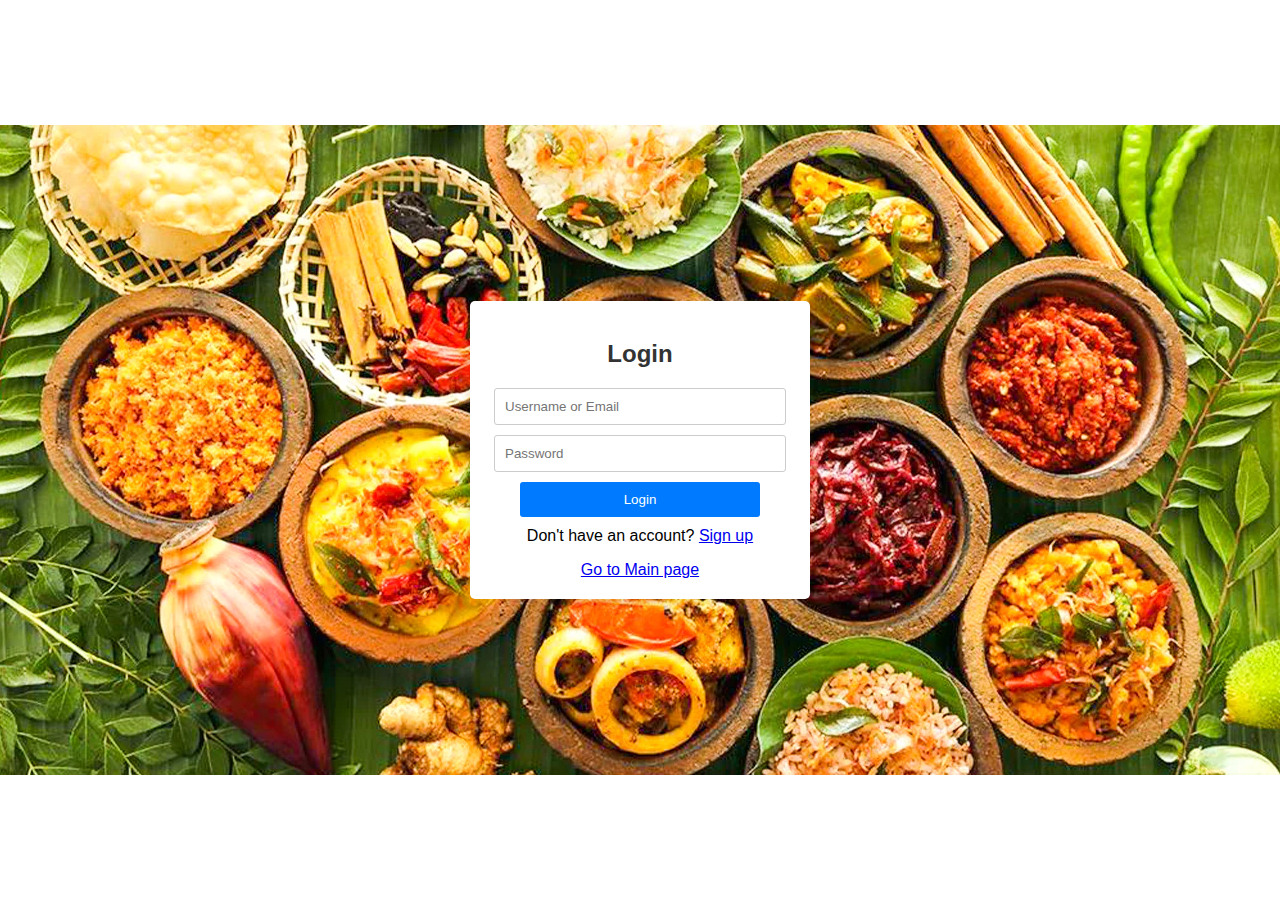
<file: Login.html>
<!DOCTYPE html>
<html lang="en">
<head>
    <meta charset="UTF-8">
    <meta name="viewport" content="width=device-width, initial-scale=1.0">
    <title>Login Page</title>
    <link rel="stylesheet" href="css/styles1.css">
</head>
<body>
    <div class="login-container">
        <h2>Login</h2>
        <form action="login.php" method="POST">
            <input type="text" name="username" placeholder="Username or Email" required>
            <input type="password" name="password" placeholder="Password" required>
            <button type="submit">Login</button>
        </form>
        <p class="signup-link">Don't have an account? <a href="registration.html">Sign up</a></p>
         <a href="index.html" target="_blank">Go to Main page</a>
    </div>
</body>
</html>
</file>
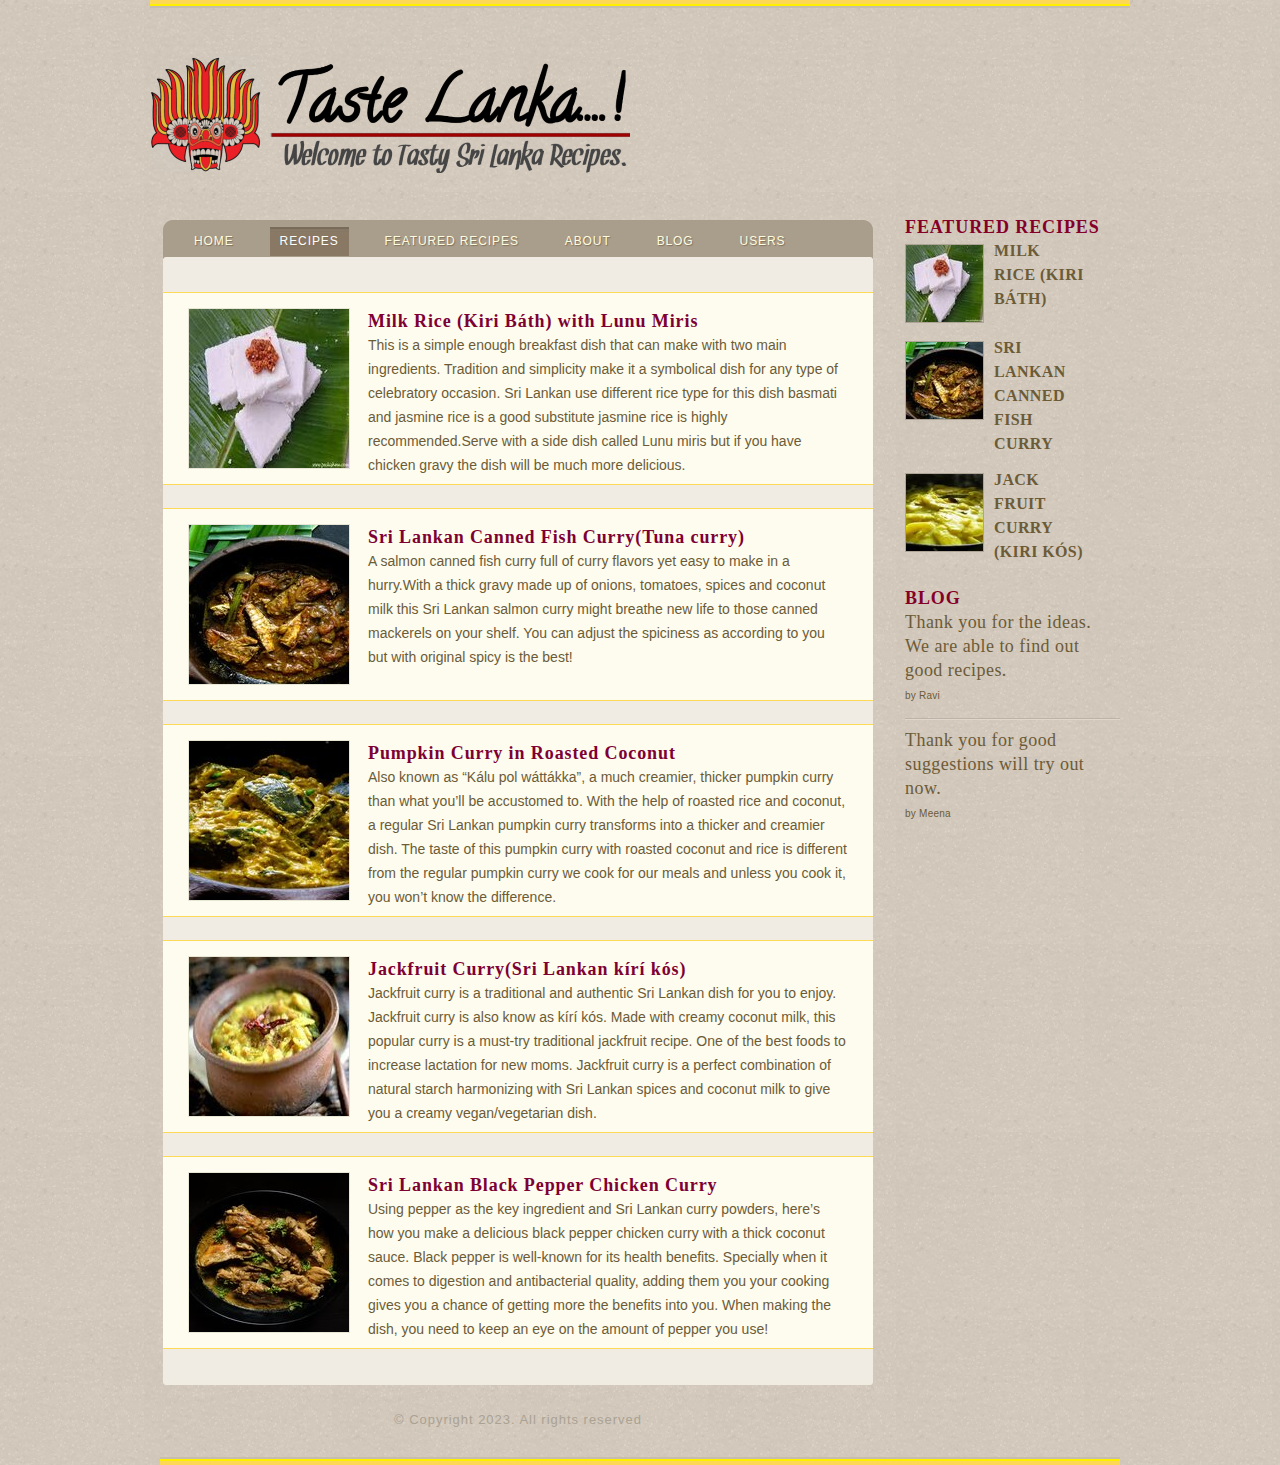
<file: recipes.html>
<!DOCTYPE html>
<html>
<head>
	<meta charset="UTF-8">
	<title>Food &amp; Recipes</title>
	<link rel="stylesheet" type="text/css" href="css/style.css">
</head>
<body>
	<div class="header">
		<div>
			<a href="index.html"><img src="images/yaka.png" alt="Logo"></a>
		</div>
	</div>
	<div class="body">
		<div>
			<div class="header">
				<ul>
					<li>
						<a href="index.html">Home</a>
					</li>
					<li class="current">
						<a href="recipes.html">Recipes</a>
					</li>
					<li>
						<a href="featured.html">Featured Recipes</a>
					</li>
					<li>
						<a href="about.html">About</a>
					</li>
					<li>
						<a href="blog.html">Blog</a>
					</li>
					<li>
						<a href="Login.html">Users</a>
					</li>
				</ul>
			</div>
			<div class="body">
				<div id="content">
					<div>
						<ul>
							<li>
								<a href="featured.html"><img src="images/milk-rice.jpg" alt="Image"></a>
								<div>
									<h3><a href="featured.html">Milk Rice (Kiri Báth) with Lunu Miris</a></h3>
									<p>
										This is a simple enough breakfast dish that can make with two main ingredients. Tradition and simplicity make it a symbolical dish for any type of celebratory occasion. Sri Lankan use different rice type for this dish basmati and jasmine rice is a good substitute jasmine rice is highly recommended.Serve with a side dish called Lunu miris but if you have chicken gravy the dish will be much more delicious</a>.
									</p>
								</div>
							</li>
							<li>
								<a href="featured1.html"><img src="images/fish_curry.jpg" alt="Image"></a>
								<div>
									<h3><a href="featured1.html">Sri Lankan Canned Fish Curry(Tuna curry)</a></h3>
										<p>
											A salmon canned fish curry full of curry flavors yet easy to make in a hurry.With a thick gravy made up of onions, tomatoes, spices and coconut milk this Sri Lankan salmon curry might breathe new life to those canned mackerels on your shelf. You can adjust the spiciness as according to you but with original spicy is the best!
										</p>
								</div>
							</li>
							<li>
								<a href="featured2.html"><img src="images/kalupol-wattakka.jpg" alt="Image"></a>
								<div>
									<h3><a href="featured2.html">Pumpkin Curry in Roasted Coconut</a></h3>
									<p>
										Also known as “Kálu pol wáttákka”, a much creamier, thicker pumpkin curry than what you’ll be accustomed to. With the help of roasted rice and coconut, a regular Sri Lankan pumpkin curry transforms into a thicker and creamier dish. The taste of this pumpkin curry with roasted coconut and rice is different from the regular pumpkin curry we cook for our meals and unless you cook it, you won’t know the difference.
									</p>
								</div>
							</li>
							<li>
								<a href="featured3.html"><img src="images/Kirikos.jpg" alt="Image"></a>
								<div>
									<h3><a href="featured3.html">Jackfruit Curry(Sri Lankan kírí kós)</a></h3>
										<p>
											Jackfruit curry is a traditional and authentic Sri Lankan dish for you to enjoy. Jackfruit curry is also know as kírí kós. Made with creamy coconut milk, this popular curry is a must-try traditional jackfruit recipe. One of the best foods to increase lactation for new moms. Jackfruit curry is a perfect combination of natural starch harmonizing with Sri Lankan spices and coconut milk to give you a creamy vegan/vegetarian dish.
										</p>
								</div>
							</li>
							<li>
								<a href="featured4.html"><img src="images/chicken curry.jpg" alt="Image"></a>
								<div>
									<h3><a href="featured4.html">Sri Lankan Black Pepper Chicken Curry</a></h3>
									<p>
										Using pepper as the key ingredient and Sri Lankan curry powders, here’s how you make a delicious black pepper chicken curry with a thick coconut sauce. Black pepper is well-known for its health benefits. Specially when it comes to digestion and antibacterial quality, adding them you your cooking gives you a chance of getting more the benefits into you. When making the dish, you need to keep an eye on the amount of pepper you use!
									</p>
								</div>
							</li>
						</ul>
					</div>
				</div>
			</div>
		</div>
		<div>
			<div>
				<h3>Featured Recipes</h3>
				<ul id="featured">
					<li>
						<a href="featured.html"><img src="images/rsz_milk-rice.jpg" alt="Image"></a>
						<div>
							<h2><a href="featured.html">Milk Rice (Kiri Báth)</a></h2>
							<span></span>
						</div>
					</li>
					<li>
						<a href="featured1.html"><img src="images/rsz_canned_fish.jpg" alt="Image"></a>
						<div>
							<h2><a href="featured1.html">Sri Lankan canned fish curry</a></h2>
							<span></span>
						</div>
					</li>
					<li>
						<a href="featured3.html"><img src="images/rsz_jackfruit.jpg" alt="Image"></a>
						<div>
							<h2><a href="featured3.html">Jack fruit curry (Kiri Kós)</a></h2>
							<span></span>
						</div>
				</ul>
			</div>
			<div>
				<h3>Blog</h3>
				<ul id="blog">
					<li>
						<a href="blog.html">Thank you for the ideas. We are able to find out good recipes.</a>
						<span class="date">by Ravi</span>
					</li>
					<li>
						<a href="blog.html">Thank you for good suggestions will try out now.</a>
						<span class="date">by Meena</span>
					</li>
				</ul>
			</div>
			</div>
	</div>
	<div class="footer">
		<div>
			<p>
				&copy; Copyright 2023. All rights reserved
			</p>
		</div>
	</div>
</body>
</html>
</file>
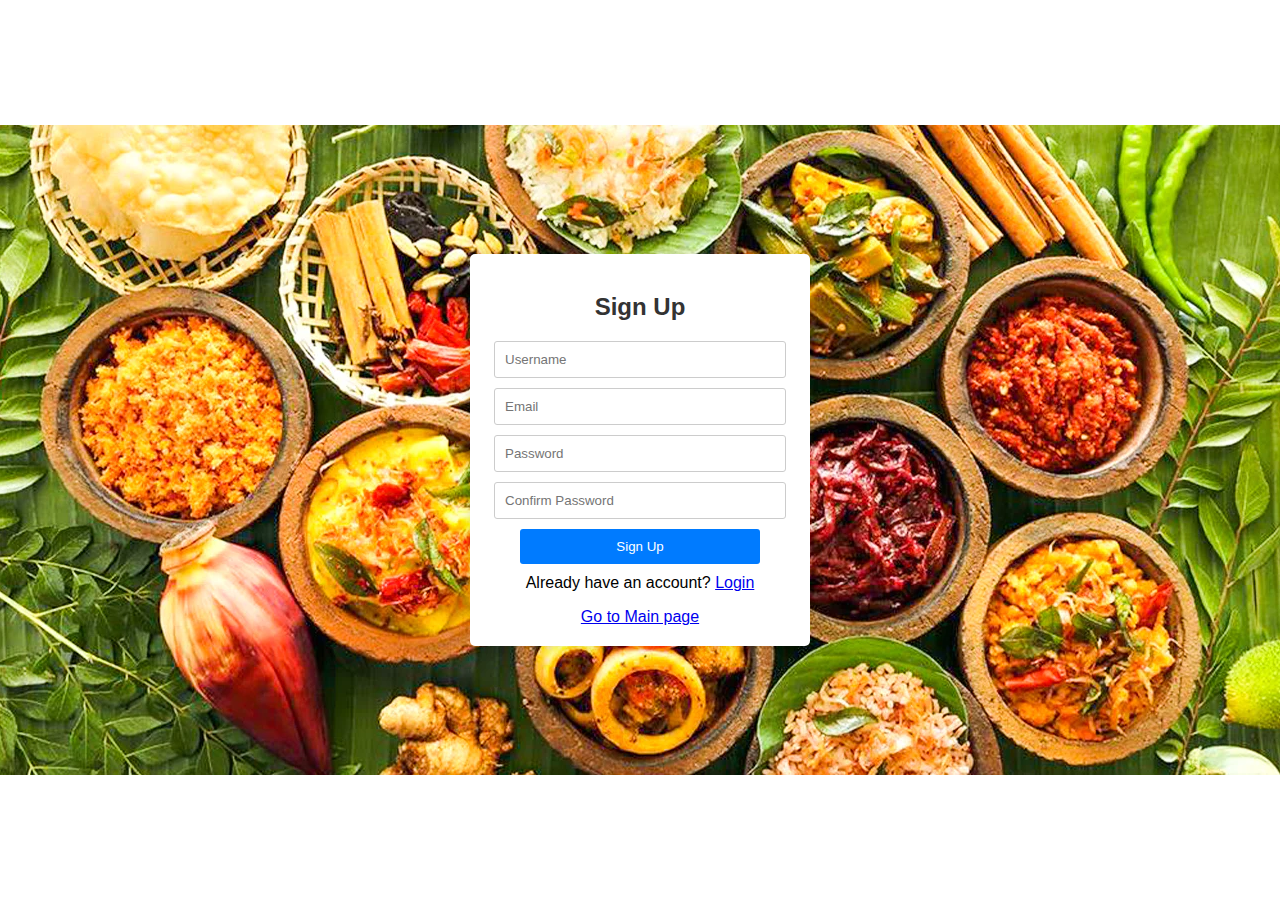
<file: registration.html>
<!DOCTYPE html>
<html lang="en">
<head>
    <meta charset="UTF-8">
    <meta name="viewport" content="width=device-width, initial-scale=1.0">
    <title>Registration Page</title>
    <link rel="stylesheet" href="css/styles1.css">
</head>
<body>
    <div class="registration-container">
        <h2>Sign Up</h2>
        <form action="register.php" method="POST">
            <input type="text" name="username" placeholder="Username" required>
            <input type="email" name="email" placeholder="Email" required>
            <input type="password" name="password" placeholder="Password" required>
            <input type="password" name="confirm_password" placeholder="Confirm Password" required>
            <button type="submit">Sign Up</button>
        </form>
        <p class="login-link">Already have an account? <a href="login.html">Login</a></p>
        <a href="index.html" target="_blank">Go to Main page</a>
    </div>
</body>
</html>
</file>
<file: css/style.css>
body {
	background: url(../images/bg-body.jpg) repeat;
	color: #6c5b37;
	font-family: Arial, Helvetica, sans-serif;
	font-size: 14px;
	margin: 0;
	min-width: 960px;
	padding: 0;
}
a {
	outline: none;
}
img {
	border: 0;
}
p {
	margin: 0;
	line-height: 24px;
}
p a {
	color: #6c5b37;
}
ul {
	list-style: none;
	margin: 0;
	padding: 0;
}
h1, h2, h3, h5 {
	margin: 0;
}
div.header {
	background: url(../images/stripe1.gif) repeat-x left top;
	height: 195px;
	margin: 0 auto;
	overflow: auto;
	clear:none;
	width: 980px;
}
div.header div {
	float: left;
	margin: 39px 0 0;
}
div.header div a,
div.body div div:first-child a,
div.body div:first-child div.footer ul li a,
div.body div:first-child div.body div a {
	display: inline-block;
}
div.header form {
	background: url(../images/interface.png) no-repeat 0 -160px;
	float: right;
	height: 32px;
	margin: 72px 20px 0 0;
	overflow: hidden;
	width: 434px;
}
div.header form input#search {
	background: none;
	border: 0;
	color: #707476;
	float: left;
	font-size: 14px;
	height: 25px;
	line-height: 25px;
	margin: 3px 0 0 10px;
	padding: 0;
	width: 400px;
}
div.header form input#searchbtn {
	background: url(../images/interface.png) no-repeat 0 -306px;
	border: 0;
	float: left;
	height: 17px;
	margin: 7px  0 0;
	width: 16px;
}
div.body {
	margin: 20px auto 0;
	float:center;
	overflow: hidden;
	width: 960px;
}
div.body div:first-child {
	float: left;
	height: auto;
	margin: 5px 0 0;
	width: 716px;
}
div.body div:first-child div.header {
	background: url(../images/interface.png) no-repeat;
	height: 30px;
	padding: 7px 0 0 8px;
	margin: 0 0 0 3px;
	width: 702px;
}
div.body div:first-child div.header ul {
	overflow: hidden;
}
div.body div:first-child div.header ul li {
	float: left;
	margin: 0 13px;
	text-transform: uppercase;
}
div.body div:first-child div.header ul li a {
	color: #fffcdf;
	display: block;
	height: 29px;
	font-size: 12px;
	letter-spacing: 0.075em;
	line-height: 29px;
	padding: 0 10px;
	text-align: center;
	text-decoration: none;
	text-shadow: 1px 1px 1px #81725c;
}
div.body div:first-child div.header ul li.current a {
	background: url(../images/bg-menuselected.jpg) repeat-x;
	color: #FFF;
}
div.body div:first-child div.header ul li a:hover {
	color: #FFF;
}
div.body div:first-child div.body {
	background: none;
	float: none;
	height: auto;
	margin: 0;
	width: auto;
}
div.body div:first-child div.body div {
	background: url(../images/bg-gallery.png) repeat-y;
	border-radius: 8px 8px 0 0;
	height: 427px;
}
div.body div:first-child div.body div a img {
	margin: 1px 1px 0 4px;
}
div.body div:first-child div.body ul {
	background: url(../images/interface.png) no-repeat center -57px;
	height: 88px;
	margin: 0 0 0;
	overflow: hidden;
}
div.body div:first-child div.body ul li {
	background: url(../images/bg-separator.jpg) no-repeat left 10px;
	color: #fffffd;
	float: left;
	margin: 0 0 0 1px;
	overflow: hidden;
	text-transform: none;
	width: 236px;
}
div.body div:first-child div.body ul li:first-child {
	background: none;
	margin: 0 0 0 3px;
}
div.body div:first-child div.body ul li img {
	margin: 13px 10px 0;
}
div.body div:first-child div.body ul li a {
	float: left;
	margin: 0;
}
div.body div:first-child div.body ul li div {
	background: none;
	border-radius: 0;
	float: left;
	height: auto;
	margin: 0;
	padding: 8px 0 0;
	width: 150px;
}
div.body div:first-child div.body ul li div h2 {
	display: block;
	font-family: "Times New Roman", Times, serif;
	font-size: 16px;
	letter-spacing: 0.05em;
	line-height: 24px;
	margin: -2px 0 0;
}
div.body div:first-child div.body ul li div h2 a {
	color: #fffffd;
	display: block;
	float: none;
	text-decoration: none;
	text-transform: uppercase;
}
div.body div:first-child div.body ul li.current {
	background: url(../images/interface.png) no-repeat 0 -207px;
	height: 84px;
	width: 236px;
}
div.body div:first-child div.body ul li.current h2 {
	font-size: 18px;
	letter-spacing: normal;
}
div.body div:first-child div.body ul li.current h2 a {
	color: #8e0034;
}
div.body div:first-child div.body ul li.current p {
	color: #8b8468;
}
div.body div:first-child div.body ul li p {
	line-height: 24px;
}
div.body div:first-child div.footer {
	background: none;
	float: none;
	height: auto;
	margin: 24px 0 0;
	width: auto;
}
div.body div:first-child div.footer ul {
	margin: 25px 0 0;
	overflow: hidden;
}
div.body div:first-child div.footer ul:first-child {
	margin: 0;
}
div.body div:first-child div.footer ul li {
	background: url(../images/bg-frame.png) no-repeat center top;
	border-radius: 3px;
	float: left;
	height: 306px;
	margin: 0 0 0 24px;
	padding: 0 3px 0;
	width: 340px;
}
div.body div:first-child div.footer ul li h2 {
	font-family: "Times New Roman", Times, serif;
	font-size: 20px;
	height: 49px;
	letter-spacing: 0.025em;
	line-height: 49px;
	text-transform: uppercase;
}
div.body div:first-child div.footer ul li h2 a {
	color: #27843d;
	display: block;
	text-align: center;
	text-decoration: none;
	text-shadow: 0 1px #f7f0e7;
}
div.body div:first-child div.footer ul li img {
	border-bottom: 1px solid #fcda55;
	border-top: 1px solid #fcda55;
}
div.body div:first-child div.footer ul li:first-child {
	margin: 0;
}
div.body div {
	float: right;
	height: auto;
	width: 215px;
}
div.body div div {
	float: none;
	margin: 20px 0 0;
}
div.body div div:first-child {
	float: none;
	height: auto;
	margin: 0;
	width: auto;
}
div.body div div:first-child img {
	margin: 10px 0 0;
}
div.body div div h3,
div.body div div h4 {
	color: #850028;
	font-family: "Times New Roman", Times, serif;
	font-size: 18px;
	letter-spacing: 0.05em;
	line-height: 24px;
	margin: 0;
	padding: 0;
	text-transform: uppercase;
}
div.body div div h4 {
	margin: 30px 0 5px;
	text-transform: none;
}
div.body div div h4:first-child {
	margin: 0 0 5px;
	padding: 7px 0 0;
}
div.body div div span {
	color: #6c5b37;
	display: block;
	font-family: "Times New Roman", Times, serif;
	font-size: 18px;
	font-weight: bold;
	letter-spacing: 0.025em;
	line-height: 24px;
	margin: 2px 0 0;
	text-align: center;
	text-transform: uppercase;
}
div.body div div ul#featured li {
	margin: 10px 0 0;
	overflow: hidden;
}
div.body div div ul#featured li:first-child {
	margin: 0;
}
div.body div div ul#featured li a {
	float: left;
	margin: 0 10px 0 0;
}
div.body div div ul#featured li a img {
	border: 1px solid #ada495;
	margin: 5px 0 0;
}
div.body div div ul#featured li div {
	float: left;
	margin: 0;
	width: 100px;
}
div.body div div ul#featured li div h2 {
	font-family: "Times New Roman", Times, serif;
	font-size: 16px;
	letter-spacing: 0.025em;
	line-height: 24px;
}
div.body div div ul#featured li div h2 a {
	color: #6c5b37;
	float: none;
	text-decoration: none;
	text-transform: uppercase;
}
p a:hover,
div.body div div ul#featured li div h2 a:hover,
div.body div div a#facebook:hover,
div.body div div a#twitter:hover,
div.body div div a#youtube:hover,
div.body div div a#flickr:hover,
div.body div div a#googleplus:hover {
	color: #6d4409;
}
div.body div div ul#featured li div span {
	font-family: Arial, Helvetica, sans-serif;
	font-size: 14px;
	font-weight: normal;
	text-align: left;
	text-transform: none;
}
div.body div div ul#blog li {
	background: url(../images/border-horizontal.gif) repeat-x center top;
	font-family: "Times New Roman", Times, serif;
	font-size: 18px;
	padding: 10px 0;
}
div.body div div ul#blog li a {
	color: #6c5b37;
	letter-spacing: 0.025em;
	line-height: 24px;
	margin: 0 0 7px;
	text-decoration: none;
}
div.body div div ul#blog li a:hover {
	text-decoration: underline;
}
div.body div div ul#blog li:first-child {
	background: none;
	padding: 0 0 10px;
}
div.body div div ul#blog li span.date {
	font-family: Arial, Helvetica, sans-serif;
	font-size: 10px;
	font-weight: normal;
	letter-spacing: 0.025em;
	text-align: left;
	text-transform: none;
}
div.body div div a#facebook,
div.body div div a#twitter,
div.body div div a#youtube,
div.body div div a#flickr,
div.body div div a#googleplus {
	color: #6c5b37;
	display: block;
	font-size: 13px;
	font-weight: bold;
	text-decoration: none;
	text-indent: 35px
}
div.body div div a#facebook {
	background: url(../images/icons.png) no-repeat 3px 0;
	height: 13px;
	line-height: 13px;
	margin: 5px 0 0;
}
div.body div div a#facebook:hover {
	background: url(../images/icons.png) no-repeat 3px -13px;
}
div.body div div a#twitter {
	background: url(../images/icons.png) no-repeat 0 -41px;
	height: 12px;
	line-height: 12px;
	margin: 11px 0 0;
}
div.body div div a#twitter:hover {
	background: url(../images/icons.png) no-repeat 0 -53px;
}
div.body div div a#youtube {
	background: url(../images/icons.png) no-repeat 1px -80px;
	height: 21px;
	line-height: 21px;
	margin: 8px 0 0;
}
div.body div div a#youtube:hover {
	background: url(../images/icons.png) no-repeat 1px -101px;
}
div.body div div a#flickr {
	background: url(../images/icons.png) no-repeat 0 -137px;
	height: 10px;
	line-height: 10px;
	margin: 12px 0 0;
}
div.body div div a#flickr:hover {
	background: url(../images/icons.png) no-repeat 0 -147px;
}
div.body div div a#googleplus {
	background: url(../images/icons.png) no-repeat 2px -172px;
	height: 14px;
	line-height: 14px;
	margin: 15px 0 0;
}
div.body div div a#googleplus:hover {
	background: url(../images/icons.png) no-repeat 2px -186px;
}
div.body div#content {
	background: url(../images/bg-content-top.jpg) no-repeat center top;
	border-radius: 0;
	height: auto;
	margin: 0 0 0 3px;
	padding: 2px 0 0;
	width: 710px;
}
div.body div#content div {
	background:  #f0ece3 url(../images/bg-content-bottom.gif) no-repeat center bottom;
	border-radius: 0;
	height: auto;
	padding: 13px 0 36px;
	width: 710px;
}
div.body div#content div div {
	background: none;
	padding: 0 25px;
	width: auto;
}
div.body div#content div div p {
	padding: 0;
}
div.body div#content div div ol.directions {
	margin: 0;
	padding: 0 0 0 20px;
}
div.body div#content div div ol.directions li {
	line-height: 24px;
}
div.body div#content div div h3 {
	padding: 7px 0 0;
	text-transform: none;
}
div.body div#content div div h5 {
	font-size: 14px;
	line-height: 24px;
	margin: 0 0 10px;
}
div.body div#content div div ol.ingredients {
	list-style: none;
	margin: 0 0 20px;
	overflow: hidden;
	padding: 0;
}
div.body div#content div div ol.ingredients li {
	color: #6C5B37;
	float: left;
	line-height: 24px;
	padding: 0;
	width: 300px;
}
div.body div#content div div img {
	margin: 20px  0;
}
div.body div#content div div ul {
	margin: 0 0 20px;
	padding: 0;
}
div.body div#content div div ul li {
	background: none;
	border: 0;
	color: #6C5B37;
	float: none;
	height: auto;
	margin: 0;
	padding: 0 0 30px;
	width: auto;
}
div.body div#content div div ul li p {
	line-height: 27px;
}
div.body div#content div div ul li a img {
	margin: 5px 0 10px;
}
div.body div#content div p,
div.body div#content div ul li {
	padding: 0 25px;
}
div.body div#content div ul {
	background: none;
	height: auto;
	padding: 20px 0 0;
}
div.body div#content div ul li {
	background: #fdfcef;
	border-bottom: 1px solid #FCDA55;
	border-top: 1px solid #FCDA55;
	float: none;
	height: 191px;
	margin: 23px 0 0;
	width: 660px;
}
div.body div#content div ul li:first-child {
	margin: 0;
}
div.body div#content div ul li a {
	float: left;
	display: inline-block;
}
div.body div#content div ul li a img {
	border: 1px solid #e7e6d5;
	margin: 15px 18px 0 0;
}
div.body div#content div ul li div {
	background: none;
	float: left;
	min-height: inherit;
	padding: 16px 0 0;
	width: 480px;
}
div.body div#content div ul li div div {
	float: none;
	height: auto;
	margin: 0;
	overflow: hidden;
	padding: 0;
	width: auto;
}
div.body div#content div ul li div div p {
	float: left;
	width: 260px;
}
div.body div#content div ul li div div ul {
	float: left;
	list-style: disc inside;
	margin: 0;
	padding: 0 0 0 30px;
	width: 190px;
}
div.body div#content div ul li div div ul li {
	border: 0;
	color: #6C5B37;
	height: auto;
	line-height: 24px;
	padding: 0 0 0 5px;
	width: auto;
}
div.body div#content div ul li div h3 {
	color: #7d0133;
	font-size: 18px;
	line-height: 24px;
	padding: 0;
	text-transform: none;
}
div.body div#content div ul li div h3 a,
div.body div#content div div h3 a {
	color: #7d0133;
	float: none;
	text-decoration: none;
}
div.body div#content div ul li div h3 a:hover {
	color: #a60a49;
}
div.body div#content div ul li div p {
	color: #6C5B37;
	padding: 0;
}
div.body div#content div ul li div p a,
div.body div#content div div ul li p a {
	float: none;
}
div.footer {
	background: url(../images/stripe2.gif) repeat-x left bottom;
	height: auto;
	margin: 0 auto;
	width: 960px;
}
div.footer div {
	height: 80px;
	width: 716px;
}
div.footer div p {
	color: #aaa292;
	font-family: Arial, Helvetica, sans-serif;
	font-size: 13px;
	letter-spacing: 0.075em;
	line-height: 70px;
	text-align: center;
}
</file>
<file: css/styles1.css>
body {
    font-family: Arial, sans-serif;
    background-image: url(../images/food.jpeg);
    background-repeat: repeat-x;
    background-position: center;
    margin: 0;
    padding: 0;
    display: flex;
    justify-content: center;
    align-items: center;
    height: 100vh;
}

.login-container, .registration-container {
    background-color: #fff;
    border-radius: 5px;
    padding: 20px;
    box-shadow: 0px 0px 10px rgba(0, 0, 0, 0.1);
    width: 300px;
    text-align: center;
}

.login-container h2, .registration-container h2 {
    margin-bottom: 20px;
    color: #333;
}

input {
    width: 90%;
    padding: 10px;
    margin-bottom: 10px;
    border: 1px solid #ccc;
    border-radius: 3px;
}

button {
    width: 80%;
    background-color: #007bff;
    color: #fff;
    border: none;
    padding: 10px;
    border-radius: 3px;
    cursor: pointer;
}

button:hover {
    background-color: #0056b3;
}

.signup-link, .login-link {
    margin-top: 10px;
}
</file>
